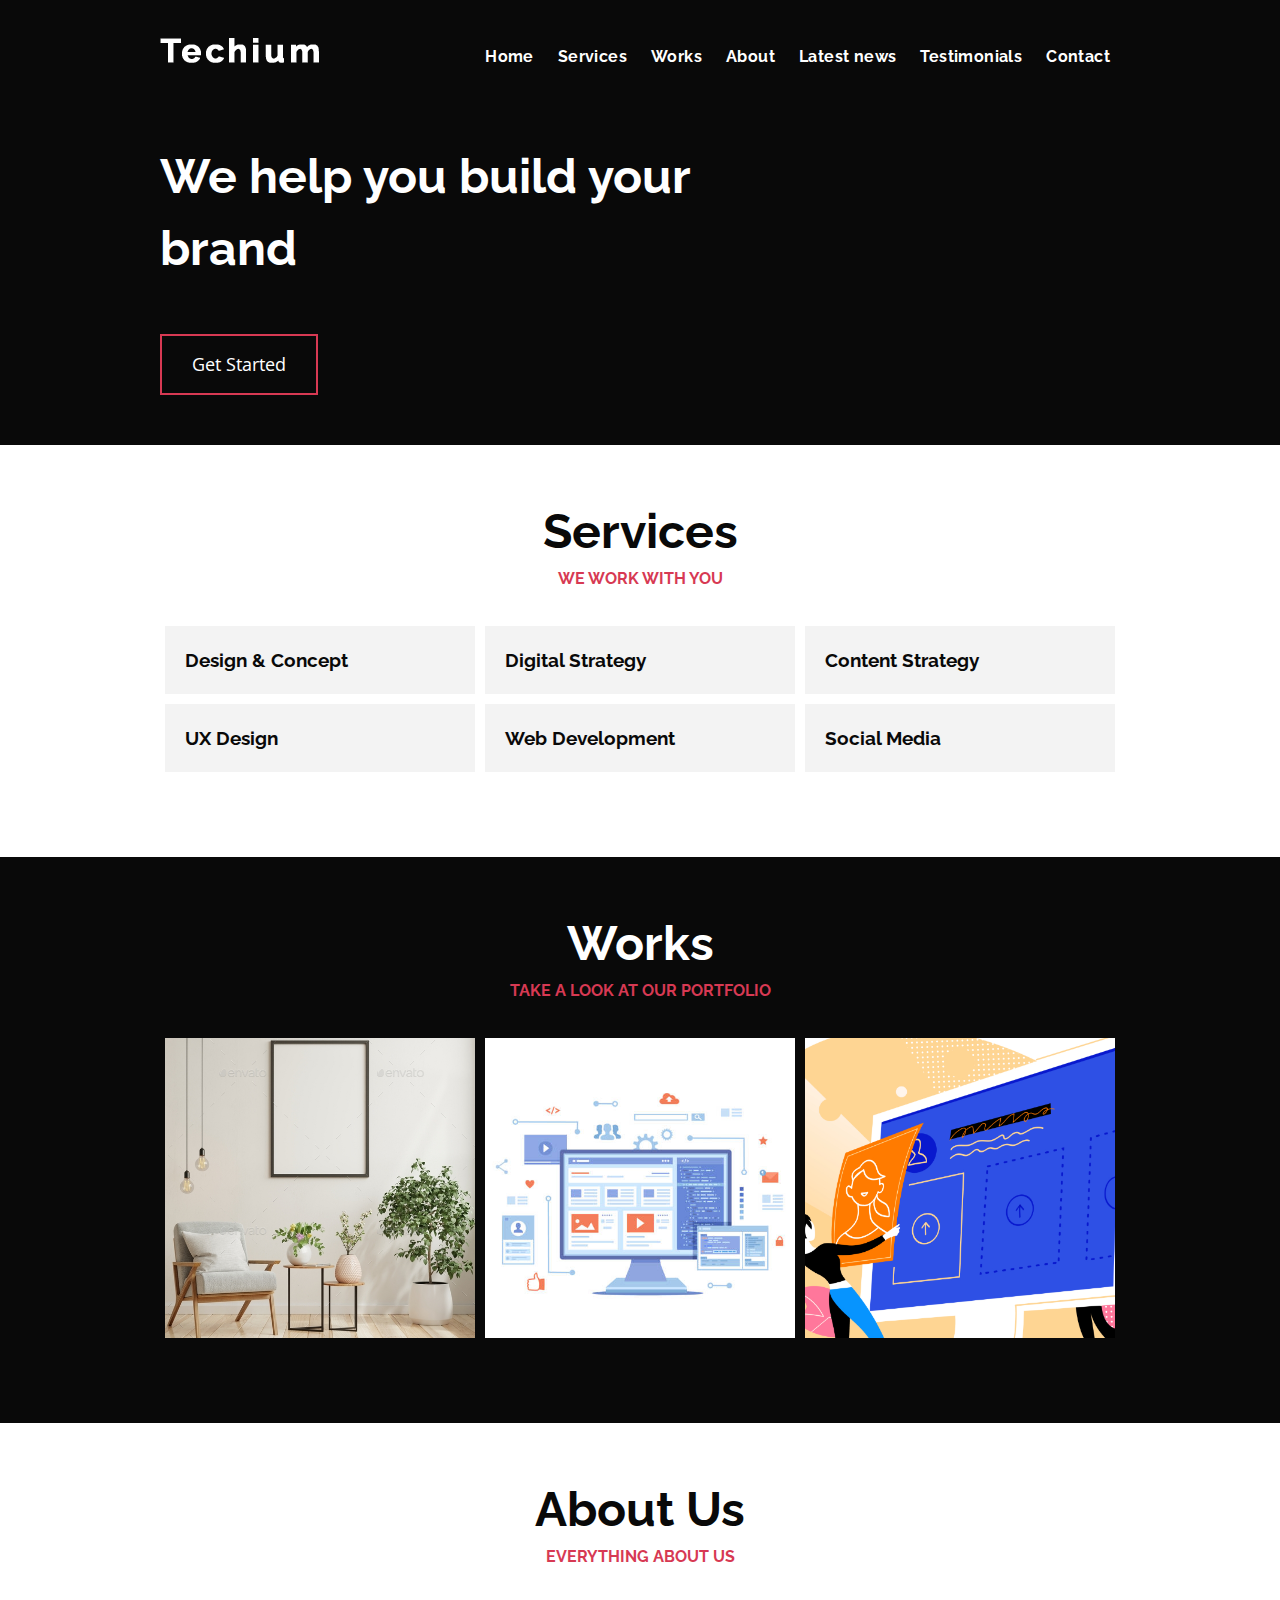
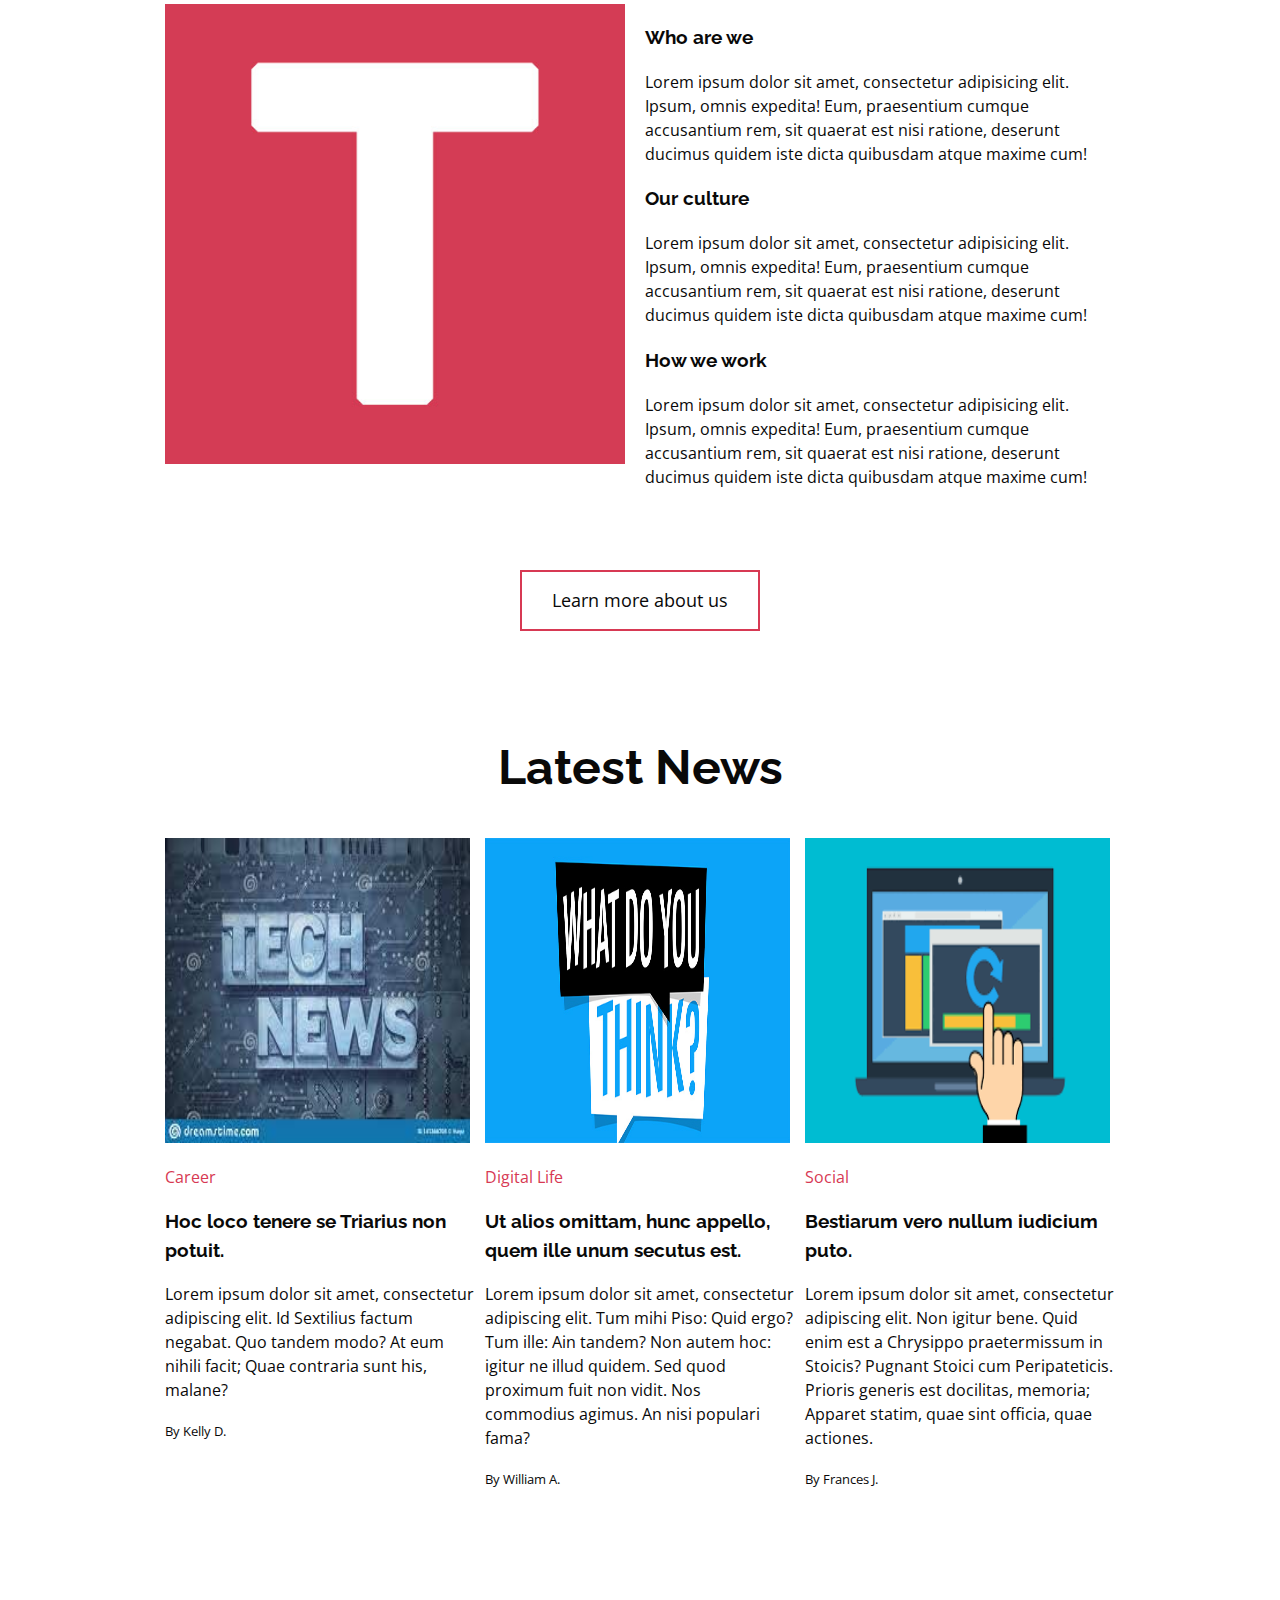
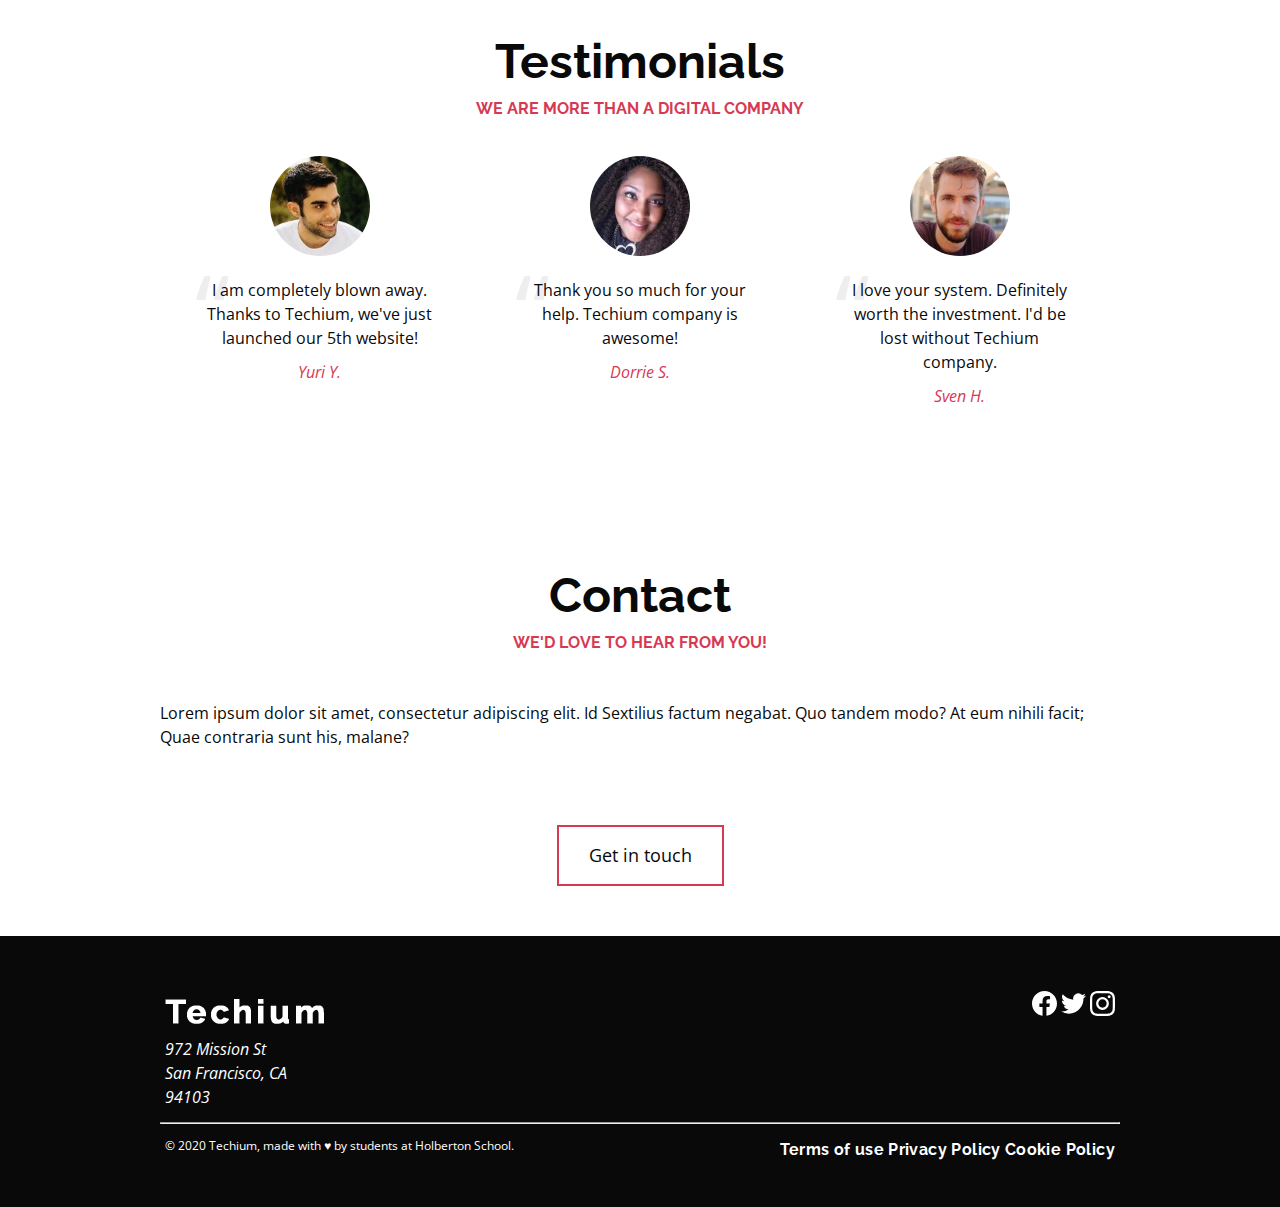
<file: 0x02-CSS_advanced/index.html>
<!DOCTYPE html>
<html lang="en" dir="ltr">
  <head>
    <meta charset="utf-8">
    <meta name="viewport" content="width=device-width, initial-scale=1, viewport-fit=cover">
    <title>Homepage - Techium</title>
    <meta name="description" content="Description of the page less than 150 characters">
    <link rel="icon" type="image/png" href="images/favicon.jpg">
    <link href="https://fonts.googleapis.com/css?family=Open+Sans:400,700|Raleway:700&display=swap" rel="stylesheet">
    <link rel='stylesheet' href='styles/1-style.css'>
    <link rel='stylesheet' href='styles/2-style.css'>
    <link rel='stylesheet' href='styles/3-style.css'>
    <link rel='stylesheet' href='styles/4-style.css'>
    <link rel='stylesheet' href='styles/5-style.css'>
    <link rel='stylesheet' href='styles/6-style.css'>
    <link rel='stylesheet' href='styles/7-style.css'>
    <link rel='stylesheet' href='styles/8-style.css'>
    <link rel='stylesheet' href='styles/9-style.css'>
    <link rel='stylesheet' href='styles/10-style.css'>
    <link rel='stylesheet' href='styles/32-style.css'>
  </head>
  <body>
    <!-- Header -->
    <header class="header" data-section-theme="dark">
      <div class="container">
        <div class="header-logo">
          <a href="#">
            <img src="images/logo-white.png" alt="Techium logo" width="160" height="40">
          </a>
        </div>
        <nav class="navbar-menu">
          <ul class="nav">
            <li class="nav-item">
              <a href="#" class="nav-link">Home</a>
            </li>
            <li class="nav-item">
              <a href="#services" class="nav-link">Services</a>
            </li>
            <li class="nav-item">
              <a href="#works" class="nav-link">Works</a>
            </li>
            <li class="nav-item">
              <a href="#about" class="nav-link">About</a>
            </li>
            <li class="nav-item">
              <a href="#latest_news" class="nav-link">Latest news</a>
            </li>
            <li class="nav-item">
              <a href="#testimonials" class="nav-link">Testimonials</a>
            </li>
            <li class="nav-item">
              <a href="#contact" class="nav-link">Contact</a>
            </li>
          </ul>
        </nav>
      </div>
    </header>
    <!-- Main -->
    <main>
      <h1 class="visually-hidden">Homepage</h1>
      <!-- Hero section -->
      <section class="section-hero" data-section-theme="dark">
        <div class="container">
          <div class="section-body">
            <section class="section-inner">
              <h2 class="section-title">We help you build your brand</h2>
              <a href="#" class="button">Get Started</a>
            </section>
          </div>
        </div>
      </section>
      <!-- Services section -->
      <section id="services" class="section">
        <div class="container">
          <header class="section-header">
            <h2 class="section-title">Services</h2>
            <p class="section-tagline">We work with you</p>
          </header>
          <div class="section-body">
            <ul class="row">
              <li class="col-1-3">
                <div class="card-services">
                  <h3 class="card-title"><a href="#">Design & Concept</a></h3>
                </div>
              </li>
              <li class="col-1-3">
                <div class="card-services">
                  <h3 class="card-title"><a href="#">Digital Strategy</a></h3>
                </div>
              </li>
              <li class="col-1-3">
                <div class="card-services">
                  <h3 class="card-title"><a href="#">Content Strategy</a></h3>
                </div>
              </li>
            </ul>
            <ul class="row">
              <li class="col-1-3">
                <div class="card-services">
                  <h3 class="card-title"><a href="#">UX Design</a></h3>
                </div>
              </li>
              <li class="col-1-3">
                <div class="card-services">
                  <h3 class="card-title"><a href="#">Web Development</a></h3>
                </div>
              </li>
              <li class="col-1-3">
                <div class="card-services">
                  <h3 class="card-title"><a href="#">Social Media</a></h3>
                </div>
              </li>
            </ul>
          </div>
        </div>
      </section>
      <!-- Works section -->
      <section id="works" class="section" data-section-theme="dark">
        <div class="container">
          <header class="section-header">
            <h2 class="section-title">Works</h2>
            <p class="section-tagline">Take a look at our portfolio</p>
          </header>
          <div class="section-body">
            <ul class="row">
              <li class="col-1-3">
                <article class="card-work">
                  <div class="card-outer">
                    <div class="card-image">
                      <img src="images/pic-work-01.jpg" alt="">
                    </div>
                    <div class="card-inner">
                      <h3 class="card-title"><a href="#">Interior Design</a></h3>
                    </div>
                  </div>
                </article>
              </li>
              <li class="col-1-3">
                <article class="card-work">
                  <div class="card-outer">
                    <div class="card-image">
                      <img src="images/pic-work-02.jpg" alt="">
                    </div>
                    <div class="card-inner">
                      <h3 class="card-title"><a href="#">Web Development</a></h3>
                    </div>
                  </div>
                </article>
              </li>
              <li class="col-1-3">
                <article class="card-work">
                  <div class="card-outer">
                    <div class="card-image">
                      <img src="images/pic-work-03.jpg" alt="">
                    </div>
                    <div class="card-inner">
                      <h3 class="card-title"><a href="#">Personal Development</a></h3>
                    </div>
                  </div>
                </article>
              </li>
            </ul>
          </div>
        </div>
      </section>
      <!-- About Us section -->
      <section id="about" class="section">
        <div class="container">
          <header class="section-header">
            <h2 class="section-title">About Us</h2>
            <p class="section-tagline">Everything about us</p>
          </header>
          <div class="section-body">
            <div class="row">
              <div class="col-1-2">
                <img src="images/pic-about-01.jpg" alt="" width="460" height="460">
              </div>
              <div class="col-1-2">
                <h3>Who are we</h3>
                <p>Lorem ipsum dolor sit amet, consectetur adipisicing elit. Ipsum, omnis expedita! Eum, praesentium cumque accusantium rem, sit quaerat est nisi ratione, deserunt ducimus quidem iste dicta quibusdam atque maxime cum!</p>
                <h3>Our culture</h3>
                <p>Lorem ipsum dolor sit amet, consectetur adipisicing elit. Ipsum, omnis expedita! Eum, praesentium cumque accusantium rem, sit quaerat est nisi ratione, deserunt ducimus quidem iste dicta quibusdam atque maxime cum!</p>
                <h3>How we work</h3>
                <p>Lorem ipsum dolor sit amet, consectetur adipisicing elit. Ipsum, omnis expedita! Eum, praesentium cumque accusantium rem, sit quaerat est nisi ratione, deserunt ducimus quidem iste dicta quibusdam atque maxime cum!</p>
              </div>
            </div>
          </div>
          <div class="section-footer">
            <a href="#" class="button">Learn more about us</a>
          </div>
        </div>
      </section>
      <!-- Latest news section -->
      <section id="latest_news" class="section">
        <div class="container">
          <header class="section-header">
            <h2 class="section-title">Latest News</h2>
          </header>
          <div class="section-body">
            <ul class="row">
              <li class="col-1-3">
                <article class="card-blog">
                  <div>
                    <img src="images/pic-article-01.jpg" alt="" width="305" height="305">
                  </div>
                  <p class="card-category">Career</p>
                  <h3><a href="#">Hoc loco tenere se Triarius non potuit.</a></h3>
                  <p>Lorem ipsum dolor sit amet, consectetur adipiscing elit. Id Sextilius factum negabat. Quo tandem modo? At eum nihili facit; Quae contraria sunt his, malane?</p>
                  <small>By Kelly D.</small>
                </article>
              </li>
              <li class="col-1-3">
                <article class="card-blog">
                  <div>
                    <img src="images/pic-article-02.jpg" alt="" width="305" height="305">
                  </div>
                  <p class="card-category">Digital Life</p>
                  <h3><a href="#">Ut alios omittam, hunc appello, quem ille unum secutus est.</a></h3>
                  <p>Lorem ipsum dolor sit amet, consectetur adipiscing elit. Tum mihi Piso: Quid ergo? Tum ille: Ain tandem? Non autem hoc: igitur ne illud quidem. Sed quod proximum fuit non vidit. Nos commodius agimus. An nisi populari fama?</p>
                  <small>By William A.</small>
                </article>
              </li>
              <li class="col-1-3">
                <article class="card-blog">
                  <div>
                    <img src="images/pic-article-03.jpg" alt="" width="305" height="305">
                  </div>
                  <p class="card-category">Social</p>
                  <h3><a href="#">Bestiarum vero nullum iudicium puto.</a></h3>
                  <p>Lorem ipsum dolor sit amet, consectetur adipiscing elit. Non igitur bene. Quid enim est a Chrysippo praetermissum in Stoicis? Pugnant Stoici cum Peripateticis. Prioris generis est docilitas, memoria; Apparet statim, quae sint officia, quae actiones.</p>
                  <small>By Frances J.</small>
                </article>
              </li>
            </ul>
          </div>
        </div>
      </section>
      <!-- Testimonials section -->
      <section id="testimonials" class="section">
        <div class="container">
          <header class="section-header">
            <h2 class="section-title">Testimonials</h2>
            <p class="section-tagline">We are more than a digital company</p>
          </header>
          <div class="section-body">
            <ul class="row">
              <li class="col-1-3">
                <article class="card-testimonial">
                  <img src="images/pic-person-01.jpg" alt="Yuri Y. avatar" width="100" height="100" class="card-avatar">
                  <blockquote class="card-quote">
                    <p>I am completely blown away. Thanks to Techium, we've just launched our 5th website!
                      <cite>Yuri Y.</cite>
                    </p>
                  </blockquote>
                </article>
              </li>
              <li class="col-1-3">
                <article class="card-testimonial">
                  <img src="images/pic-person-02.jpg" alt="Dorrie S. avatar" width="100" height="100" class="card-avatar">
                  <blockquote class="card-quote">
                    <p>Thank you so much for your help. Techium company is awesome!
                      <cite>Dorrie S.</cite>
                    </p>
                  </blockquote>
                </article>
              </li>
              <li class="col-1-3">
                <article class="card-testimonial">
                  <img src="images/pic-person-03.jpg" alt="Sven H. avatar" width="100" height="100" class="card-avatar">
                  <blockquote class="card-quote">
                    <p>I love your system. Definitely worth the investment. I'd be lost without Techium company.
                      <cite>Sven H.</cite>
                    </p>
                  </blockquote>
                </article>
              </li>
            </ul>
          </div>
        </div>
      </section>
      <!-- Contact section -->
      <section id="contact" class="section">
        <div class="container">
          <header class="section-header">
            <h2 class="section-title">Contact</h2>
            <p class="section-tagline">We'd love to hear from you!</p>
          </header>
          <div class="section-body">
            <p>Lorem ipsum dolor sit amet, consectetur adipiscing elit. Id Sextilius factum negabat. Quo tandem modo? At eum nihili facit; Quae contraria sunt his, malane?</p>
          </div>
          <div class="section-footer">
            <a href="#" class="button">Get in touch</a>
          </div>
        </div>
      </section>
            </main>
    <!-- Footer -->
    <footer class="footer" data-section-theme="dark">
      <div  class="container">
        <div class="row">
          <div class="col-1-2">
            <img src="images/logo-white.png" alt="Techium logo" width="160" height="40">
            <address class="footer-address">
              972 Mission St<br>
              San Francisco, CA<br>
              94103
            </address>
          </div>
          <div class="col-1-2">
            <ul class="social nav">
              <li class="social-item nav-item">
                <a href="https://www.facebook.com/HolbertonSchool/" class="social-link">
                  <svg viewbox="0 0 24 24" xmlns="http://www.w3.org/2000/svg" width="25" height="25">
                    <title>
                      Facebook icon
                    </title>
                    <path d="M23.998 12c0-6.628-5.372-12-11.999-12C5.372 0 0 5.372 0 12c0 5.988 4.388 10.952 10.124 11.852v-8.384H7.078v-3.469h3.046V9.356c0-3.008 1.792-4.669 4.532-4.669 1.313 0 2.686.234 2.686.234v2.953H15.83c-1.49 0-1.955.925-1.955 1.874V12h3.328l-.532 3.469h-2.796v8.384c5.736-.9 10.124-5.864 10.124-11.853z"/>
                  </svg>
                </a>
              </li>
              <li class="social-item nav-item">
                <a href="https://twitter.com/holbertonschool" class="social-link">
                  <svg viewbox="0 0 24 24" xmlns="http://www.w3.org/2000/svg" width="25" height="25">
                    <title>
                      Twitter icon
                    </title>
                    <path d="M23.954 4.569a10 10 0 0 1-2.825.775 4.958 4.958 0 0 0 2.163-2.723c-.951.555-2.005.959-3.127 1.184a4.92 4.92 0 0 0-8.384 4.482C7.691 8.094 4.066 6.13 1.64 3.161a4.822 4.822 0 0 0-.666 2.475c0 1.71.87 3.213 2.188 4.096a4.904 4.904 0 0 1-2.228-.616v.061a4.923 4.923 0 0 0 3.946 4.827 4.996 4.996 0 0 1-2.212.085 4.937 4.937 0 0 0 4.604 3.417 9.868 9.868 0 0 1-6.102 2.105c-.39 0-.779-.023-1.17-.067a13.995 13.995 0 0 0 7.557 2.209c9.054 0 13.999-7.496 13.999-13.986 0-.209 0-.42-.015-.63a9.936 9.936 0 0 0 2.46-2.548l-.047-.02z"/>
                  </svg>
                </a>
              </li>
              <li class="social-item nav-item">
                <a href="https://www.instagram.com/holbertonschool/" class="social-link">
                  <svg viewbox="0 0 24 24" xmlns="http://www.w3.org/2000/svg" width="25" height="25">
                    <title>
                      Instagram icon
                    </title>
                    <path d="M12 0C8.74 0 8.333.015 7.053.072 5.775.132 4.905.333 4.14.63c-.789.306-1.459.717-2.126 1.384S.935 3.35.63 4.14C.333 4.905.131 5.775.072 7.053.012 8.333 0 8.74 0 12s.015 3.667.072 4.947c.06 1.277.261 2.148.558 2.913a5.885 5.885 0 0 0 1.384 2.126A5.868 5.868 0 0 0 4.14 23.37c.766.296 1.636.499 2.913.558C8.333 23.988 8.74 24 12 24s3.667-.015 4.947-.072c1.277-.06 2.148-.262 2.913-.558a5.898 5.898 0 0 0 2.126-1.384 5.86 5.86 0 0 0 1.384-2.126c.296-.765.499-1.636.558-2.913.06-1.28.072-1.687.072-4.947s-.015-3.667-.072-4.947c-.06-1.277-.262-2.149-.558-2.913a5.89 5.89 0 0 0-1.384-2.126A5.847 5.847 0 0 0 19.86.63c-.765-.297-1.636-.499-2.913-.558C15.667.012 15.26 0 12 0zm0 2.16c3.203 0 3.585.016 4.85.071 1.17.055 1.805.249 2.227.415.562.217.96.477 1.382.896.419.42.679.819.896 1.381.164.422.36 1.057.413 2.227.057 1.266.07 1.646.07 4.85s-.015 3.585-.074 4.85c-.061 1.17-.256 1.805-.421 2.227a3.81 3.81 0 0 1-.899 1.382 3.744 3.744 0 0 1-1.38.896c-.42.164-1.065.36-2.235.413-1.274.057-1.649.07-4.859.07-3.211 0-3.586-.015-4.859-.074-1.171-.061-1.816-.256-2.236-.421a3.716 3.716 0 0 1-1.379-.899 3.644 3.644 0 0 1-.9-1.38c-.165-.42-.359-1.065-.42-2.235-.045-1.26-.061-1.649-.061-4.844 0-3.196.016-3.586.061-4.861.061-1.17.255-1.814.42-2.234.21-.57.479-.96.9-1.381.419-.419.81-.689 1.379-.898.42-.166 1.051-.361 2.221-.421 1.275-.045 1.65-.06 4.859-.06l.045.03zm0 3.678a6.162 6.162 0 1 0 0 12.324 6.162 6.162 0 1 0 0-12.324zM12 16c-2.21 0-4-1.79-4-4s1.79-4 4-4 4 1.79 4 4-1.79 4-4 4zm7.846-10.405a1.441 1.441 0 0 1-2.88 0 1.44 1.44 0 0 1 2.88 0z"/>
                  </svg>
                </a>
              </li>
            </ul>
          </div>
        </div>
        <hr>
        <div class="row">
          <div class="col-1-2">
            <p class="footer-copyright">© 2020 Techium, made with ♥ by students at Holberton School.</p>
          </div>
          <div class="col-1-2">
            <ul class="footer-nav nav">
              <li class="footer-nav-item nav-item">
                <a href="#" class="footer-nav-link">Terms of use</a>
              </li>
              <li class="footer-nav-item nav-item">
                <a href="#" class="footer-nav-link">Privacy Policy</a>
              </li>
              <li class="footer-nav-item nav-item">
                <a href="#" class="footer-nav-link">Cookie Policy</a>
              </li>
            </ul>
          </div>
        </div>
      </div>
    </footer>
  </body>
</html>
</file>
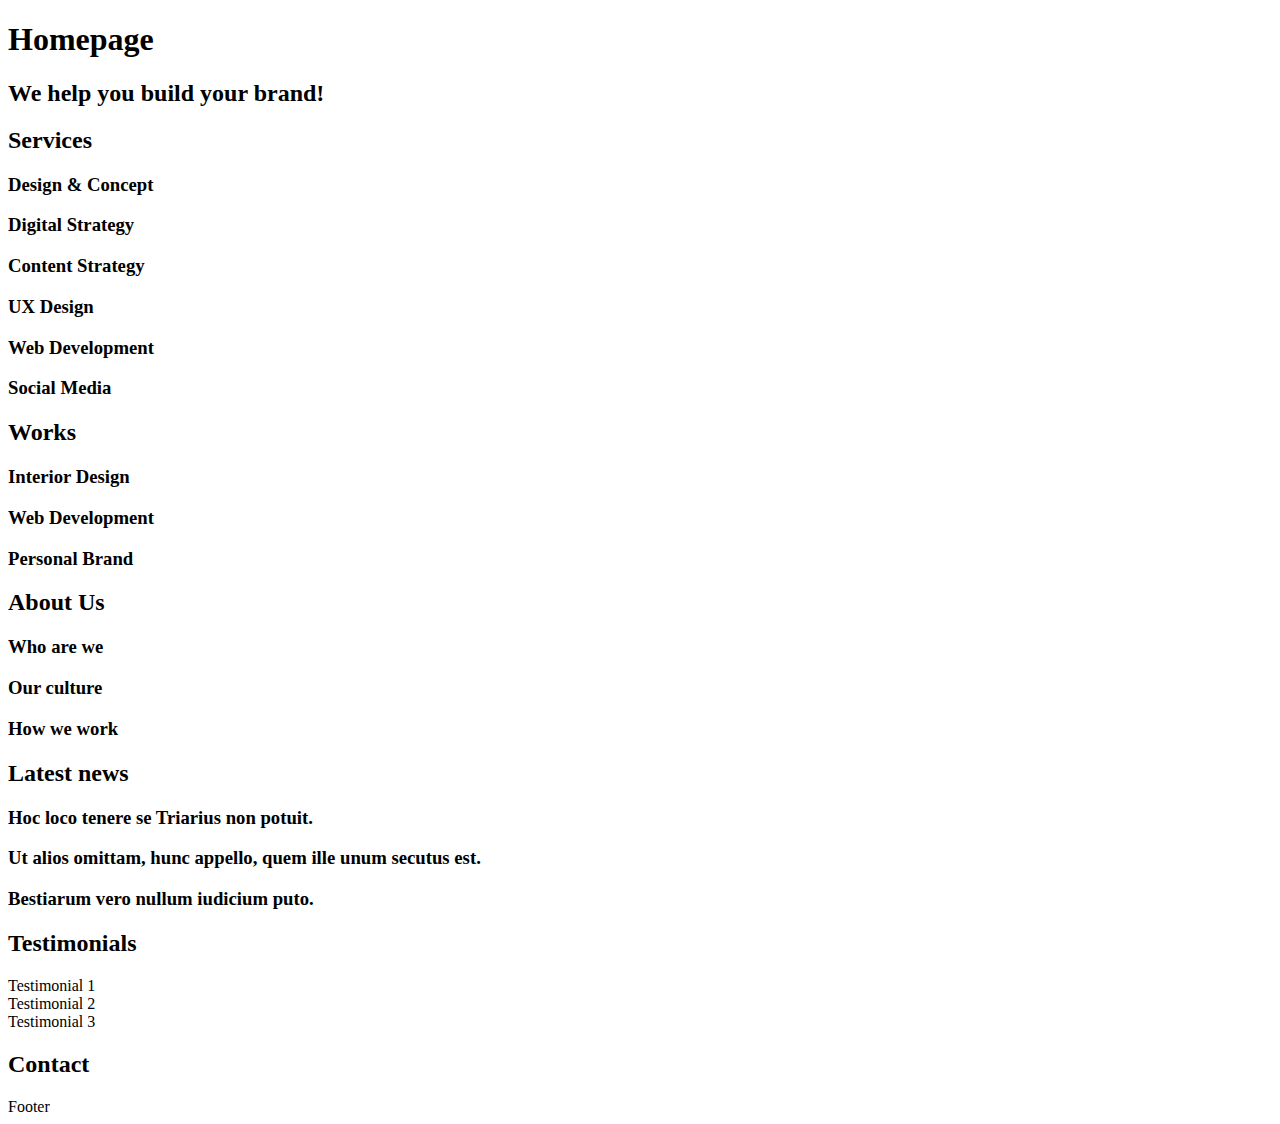
<file: 0x00-html_advanced/10-index.html>
<!DOCTYPE html>
<html lang="en" dir="ltr">
<head>
    <meta charset="UTF-8">
    <!-- <meta http-equiv="X-UA-Compatible" content="IE=edge"> -->
    <meta name="viewport" content="width=device-width, initial-scale=1.0, viewport-fit=cover">
    <title>Homepage - Techium</title>
    <meta name="description" content="Techium is a digital agency">
    <link rel="icon" type="image/png" href="./favicon-16x16.png">
    <link rel="icon" type="image/x-icon" href="./favicon.ico">
</head>
<body>
    <header>
        <nav></nav>
    </header>
    <main>
        <h1>Homepage</h1>
        <section>
            <h2>We help you build your brand!</h2>
        </section>
        <section>
            <h2>Services</h2>
            <h3>Design & Concept</h3>
            <h3>Digital Strategy</h3>
            <h3>Content Strategy</h3>
            <h3>UX Design</h3>
            <h3>Web Development</h3>
            <h3>Social Media</h3>
        </section>
        <section>
            <h2>Works</h2>
            <article>
                <h3>Interior Design</h3>
            </article>
            <article>
                <h3>Web Development</h3>
            </article>
            <article>
                <h3>Personal Brand</h3>
            </article>
        </section>
        <section>
            <h2>About Us</h2>
            <h3>Who are we</h3>
            <h3>Our culture</h3>
            <h3>How we work</h3>
        </section>
        <section>
            <h2>Latest news</h2>
            <article>
                <h3>Hoc loco tenere se Triarius non potuit.</h3>
            </article>
            <article>
                <h3>Ut alios omittam, hunc appello, quem ille unum secutus est.</h3>
            </article>
            <article>
                <h3>Bestiarum vero nullum iudicium puto.</h3>
            </article>
        </section>
        <section>
            <h2>Testimonials</h2>
            <article>Testimonial 1</article>
            <article>Testimonial 2</article>
            <article>Testimonial 3</article>
        </section>
        <section>
            <h2>Contact</h2>
        </section>
    </main>
    <footer>Footer</footer>
</body>
</html>
</file>
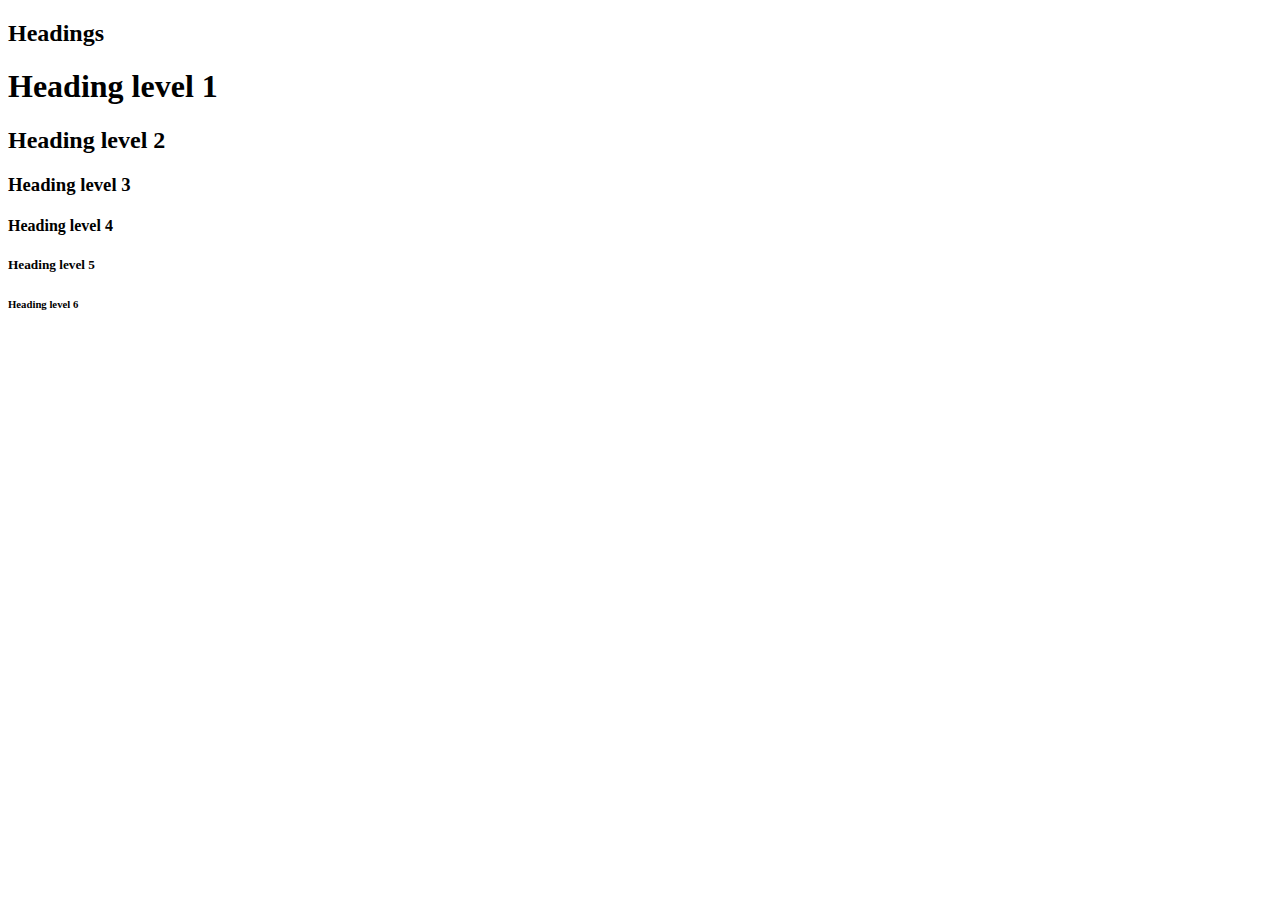
<file: 0x00-html_advanced/11-styleguide.html>
<!DOCTYPE html>
<html lang="en" dir="ltr">
<head>
    <meta charset="UTF-8">
    <!-- <meta http-equiv="X-UA-Compatible" content="IE=edge"> -->
    <meta name="viewport" content="width=device-width, initial-scale=1.0, viewport-fit=cover">
    <title>Styleguide - Techium</title>
    <meta name="description" content="Techium is a digital agency">
    <link rel="icon" type="image/png" href="./favicon-16x16.png">
    <link rel="icon" type="image/x-icon" href="./favicon.ico">
</head>
<body>
    <header></header>
    <main>
        <section>
            <header><h2>Headings</h2></header>
            <h1>Heading level 1</h1>
            <h2>Heading level 2</h2>
            <h3>Heading level 3</h3>
            <h4>Heading level 4</h4>
            <h5>Heading level 5</h5>
            <h6>Heading level 6</h6>
        </section>
    </main>
    <footer></footer>
</body>
</html>
</file>
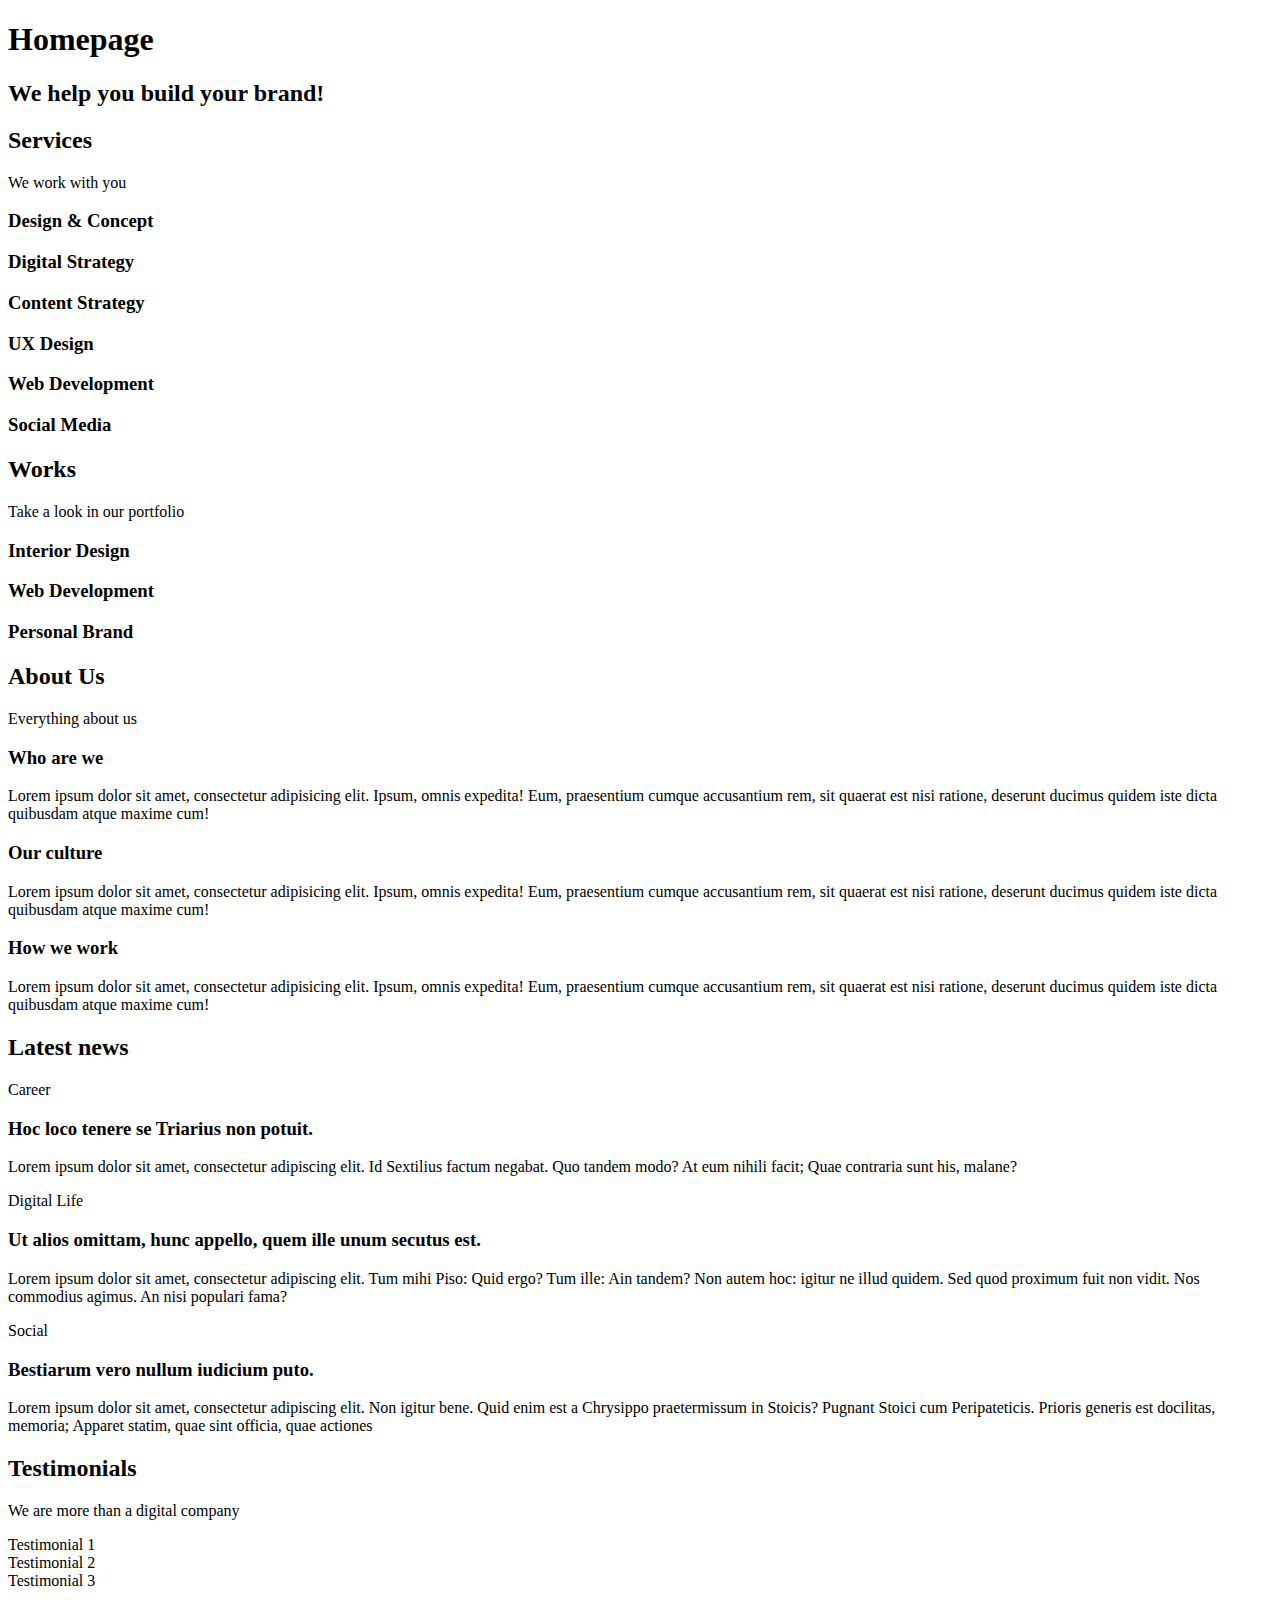
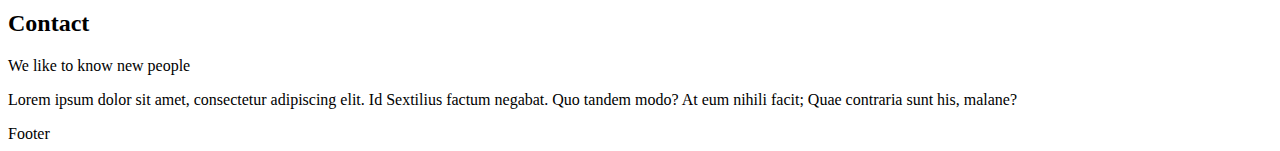
<file: 0x00-html_advanced/12-index.html>
<!DOCTYPE html>
<html lang="en" dir="ltr">
<head>
    <meta charset="UTF-8">
    <!-- <meta http-equiv="X-UA-Compatible" content="IE=edge"> -->
    <meta name="viewport" content="width=device-width, initial-scale=1.0, viewport-fit=cover">
    <title>Homepage - Techium</title>
    <meta name="description" content="Techium is a digital agency">
    <link rel="icon" type="image/png" href="./favicon-16x16.png">
    <link rel="icon" type="image/x-icon" href="./favicon.ico">
</head>
<body>
    <header>
        <nav></nav>
    </header>
    <main>
        <h1>Homepage</h1>
        <section>
            <h2>We help you build your brand!</h2>
        </section>
        <section>
            <h2>Services</h2>
            <p>We work with you</p>
            <h3>Design & Concept</h3>
            <h3>Digital Strategy</h3>
            <h3>Content Strategy</h3>
            <h3>UX Design</h3>
            <h3>Web Development</h3>
            <h3>Social Media</h3>
        </section>
        <section>
            <h2>Works</h2>
            <p>Take a look in our portfolio</p>
            <article>
                <h3>Interior Design</h3>
            </article>
            <article>
                <h3>Web Development</h3>
            </article>
            <article>
                <h3>Personal Brand</h3>
            </article>
        </section>
        <section>
            <h2>About Us</h2>
            <p>Everything about us</p>
            <h3>Who are we</h3>
            <p>
                Lorem ipsum dolor sit amet, consectetur adipisicing elit. Ipsum, omnis expedita! 
                Eum, praesentium cumque accusantium rem, sit quaerat est nisi ratione, deserunt ducimus 
                quidem iste dicta quibusdam atque maxime cum!
            </p>
            <h3>Our culture</h3>
            <p>
                Lorem ipsum dolor sit amet, consectetur adipisicing elit. Ipsum, omnis expedita! 
                Eum, praesentium cumque accusantium rem, sit quaerat est nisi ratione, deserunt ducimus 
                quidem iste dicta quibusdam atque maxime cum!
            </p>
            <h3>How we work</h3>
            <p>
                Lorem ipsum dolor sit amet, consectetur adipisicing elit. Ipsum, omnis expedita! 
                Eum, praesentium cumque accusantium rem, sit quaerat est nisi ratione, deserunt ducimus 
                quidem iste dicta quibusdam atque maxime cum!
            </p>
        </section>
        <section>
            <h2>Latest news</h2>
            <article>
                <p>Career</p>
                <h3>Hoc loco tenere se Triarius non potuit.</h3>
                <p>
                    Lorem ipsum dolor sit amet, consectetur adipiscing elit. Id Sextilius factum negabat. 
                    Quo tandem modo? At eum nihili facit; Quae contraria sunt his, malane?
                </p>
            </article>
            <article>
                <p>Digital Life</p>
                <h3>Ut alios omittam, hunc appello, quem ille unum secutus est.</h3>
                <p>
                    Lorem ipsum dolor sit amet, consectetur adipiscing elit. Tum mihi Piso: Quid ergo? 
                    Tum ille: Ain tandem? Non autem hoc: igitur ne illud quidem. Sed quod proximum fuit non vidit. 
                    Nos commodius agimus. An nisi populari fama?
                </p>
            </article>
            <article>
                <p>Social</p>
                <h3>Bestiarum vero nullum iudicium puto.</h3>
                <p>
                    Lorem ipsum dolor sit amet, consectetur adipiscing elit. Non igitur bene. 
                    Quid enim est a Chrysippo praetermissum in Stoicis? Pugnant Stoici cum Peripateticis. 
                    Prioris generis est docilitas, memoria; Apparet statim, quae sint officia, quae actiones
                </p>
            </article>
        </section>
        <section>
            <h2>Testimonials</h2>
            <p>We are more than a digital company</p>
            <article>Testimonial 1</article>
            <article>Testimonial 2</article>
            <article>Testimonial 3</article>
        </section>
        <section>
            <h2>Contact</h2>
            <p>We like to know new people</p>
            <p>
                Lorem ipsum dolor sit amet, consectetur adipiscing elit. Id Sextilius factum negabat. 
                Quo tandem modo? At eum nihili facit; Quae contraria sunt his, malane?
            </p>
        </section>
    </main>
    <footer>Footer</footer>
</body>
</html>
</file>
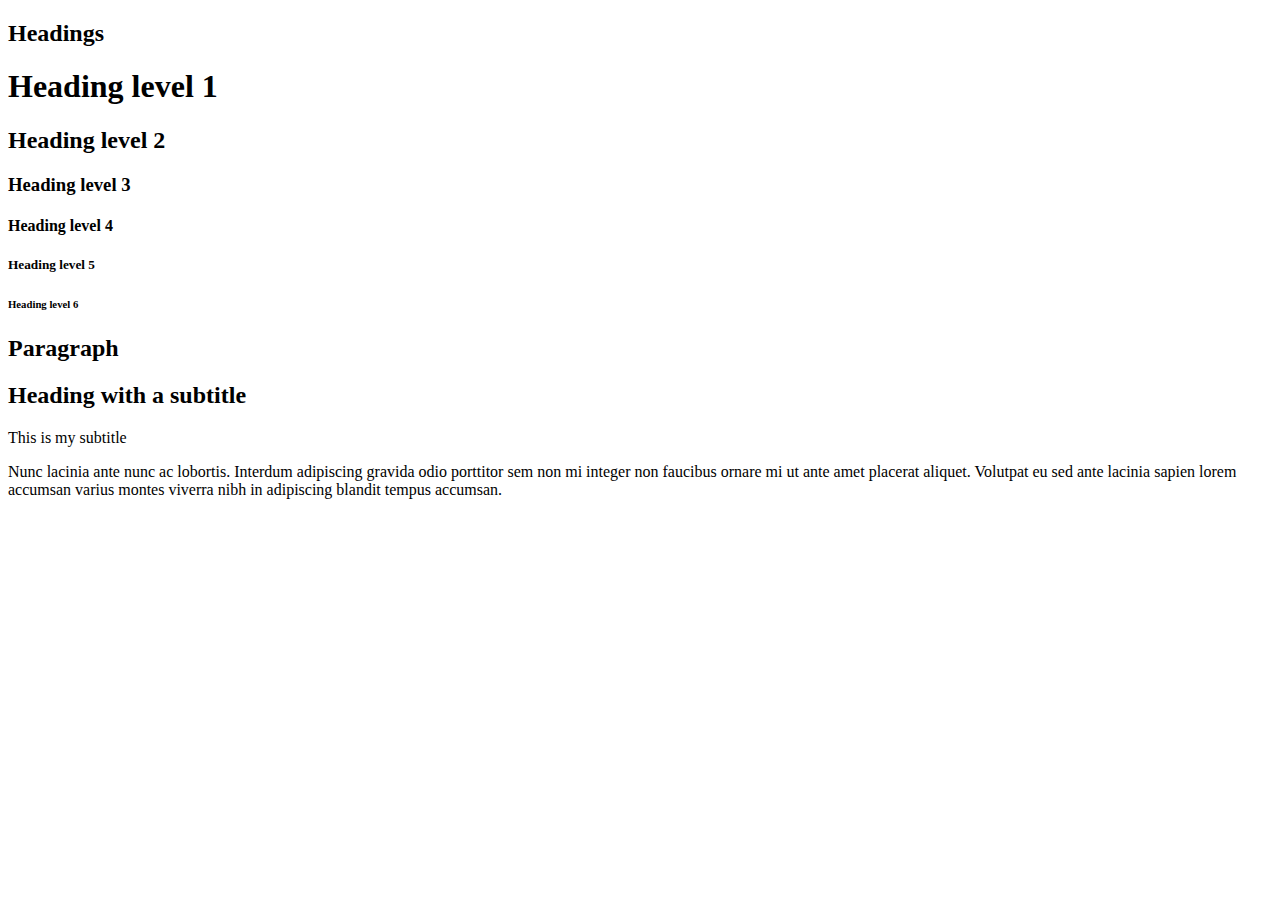
<file: 0x00-html_advanced/13-styleguide.html>
<!DOCTYPE html>
<html lang="en" dir="ltr">
<head>
    <meta charset="UTF-8">
    <!-- <meta http-equiv="X-UA-Compatible" content="IE=edge"> -->
    <meta name="viewport" content="width=device-width, initial-scale=1.0, viewport-fit=cover">
    <title>Styleguide - Techium</title>
    <meta name="description" content="Techium is a digital agency">
    <link rel="icon" type="image/png" href="./favicon-16x16.png">
    <link rel="icon" type="image/x-icon" href="./favicon.ico">
</head>
<body>
    <header></header>
    <main>
        <section>
            <header><h2>Headings</h2></header>
            <h1>Heading level 1</h1>
            <h2>Heading level 2</h2>
            <h3>Heading level 3</h3>
            <h4>Heading level 4</h4>
            <h5>Heading level 5</h5>
            <h6>Heading level 6</h6>
        </section>
        <section>
            <header>
                <h2>Paragraph</h2>
            </header>
            <h2>Heading with a subtitle</h2>
            <p>This is my subtitle</p>
            <p>
                Nunc lacinia ante nunc ac lobortis. Interdum adipiscing gravida odio porttitor sem non mi integer 
                non faucibus ornare mi ut ante amet placerat aliquet. Volutpat eu sed ante lacinia sapien 
                lorem accumsan varius montes viverra nibh in adipiscing blandit tempus accumsan.
            </p>
        </section>
    </main>
    <footer></footer>
</body>
</html>
</file>
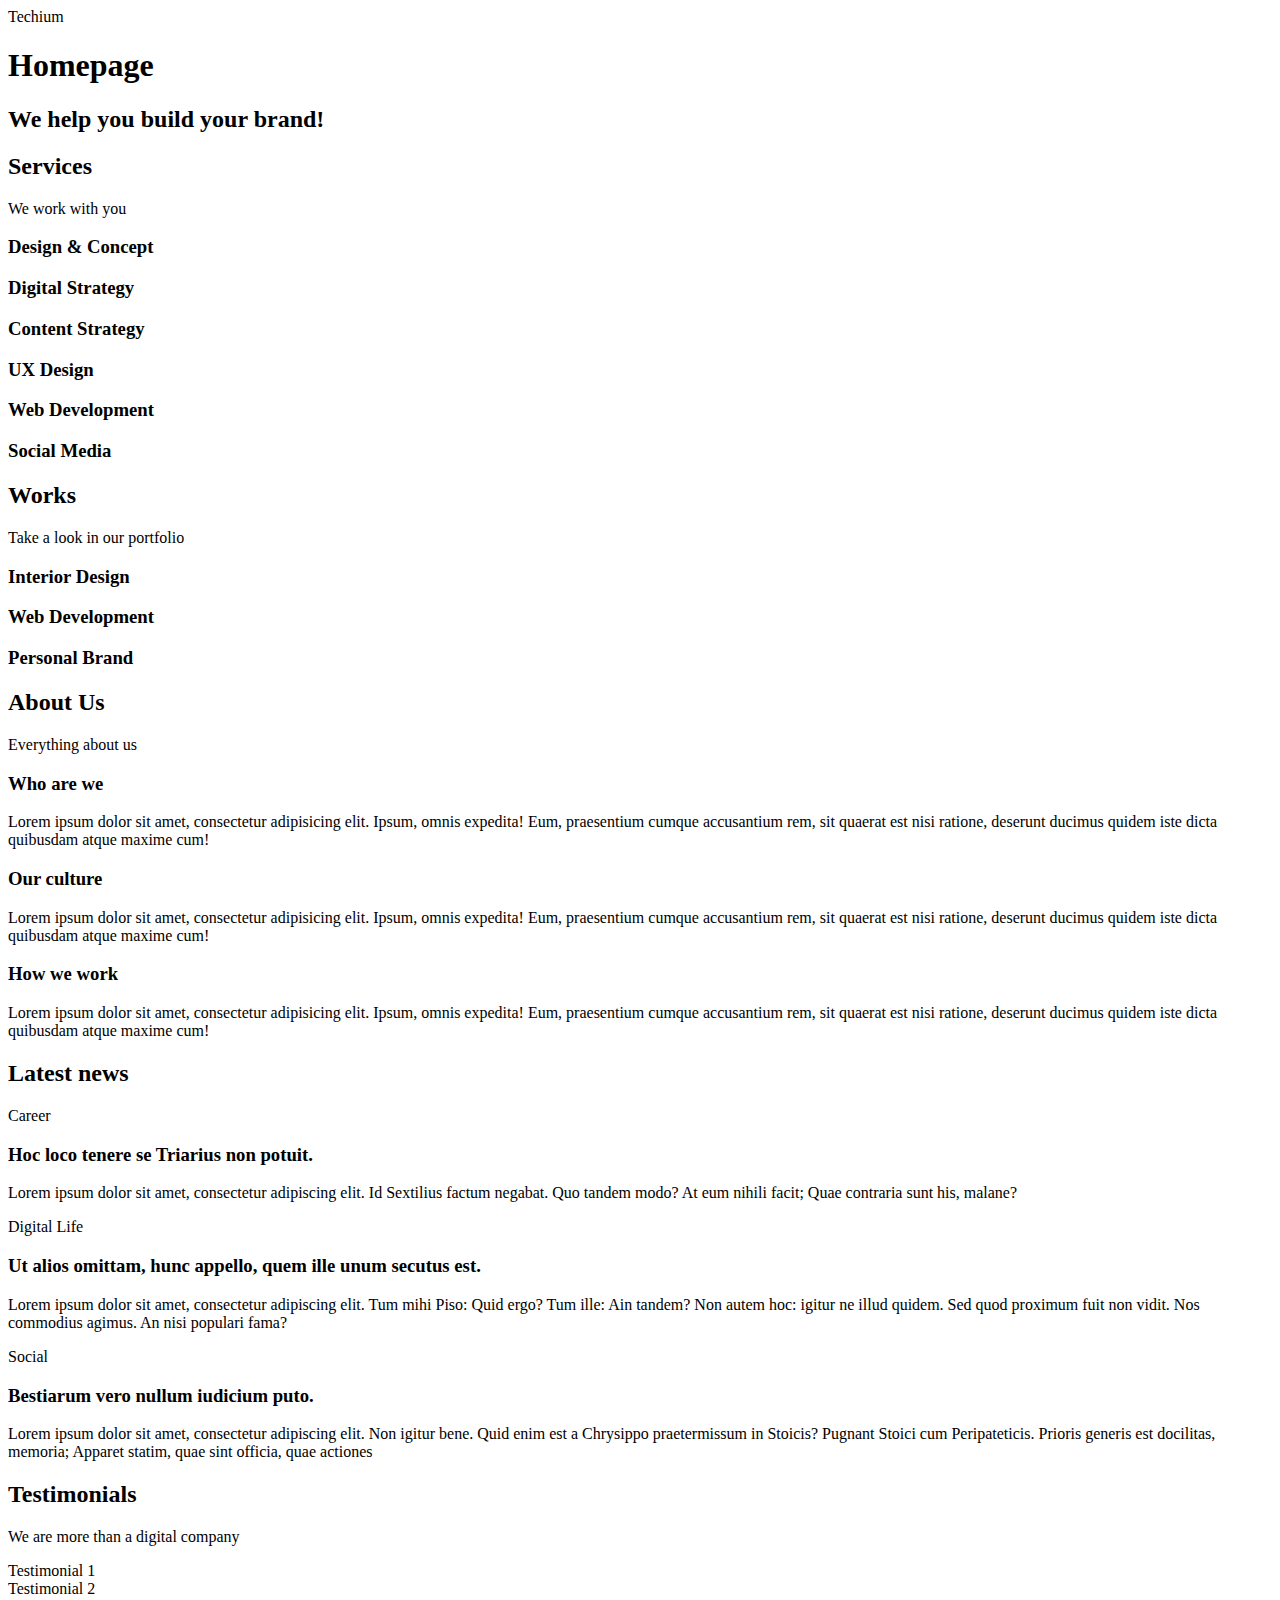
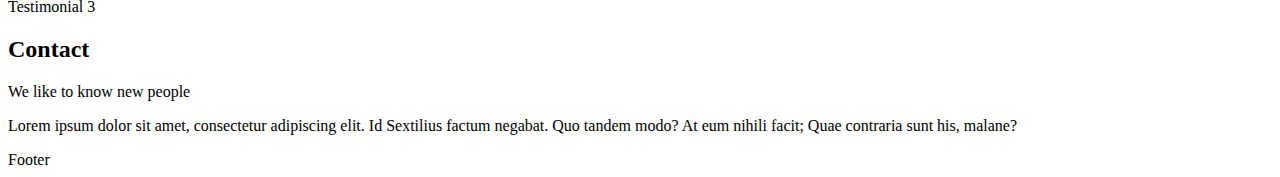
<file: 0x00-html_advanced/14-index.html>
<!DOCTYPE html>
<html lang="en" dir="ltr">
<head>
    <meta charset="UTF-8">
    <!-- <meta http-equiv="X-UA-Compatible" content="IE=edge"> -->
    <meta name="viewport" content="width=device-width, initial-scale=1.0, viewport-fit=cover">
    <title>Homepage - Techium</title>
    <meta name="description" content="Techium is a digital agency">
    <link rel="icon" type="image/png" href="./favicon-16x16.png">
    <link rel="icon" type="image/x-icon" href="./favicon.ico">
</head>
<body>
    <header>
        <span>Techium</span>
        <nav></nav>
    </header>
    <main>
        <h1>Homepage</h1>
        <section>
            <h2>We help you build your brand!</h2>
        </section>
        <section>
            <h2>Services</h2>
            <p>We work with you</p>
            <h3>Design & Concept</h3>
            <h3>Digital Strategy</h3>
            <h3>Content Strategy</h3>
            <h3>UX Design</h3>
            <h3>Web Development</h3>
            <h3>Social Media</h3>
        </section>
        <section>
            <h2>Works</h2>
            <p>Take a look in our portfolio</p>
            <article>
                <h3>Interior Design</h3>
            </article>
            <article>
                <h3>Web Development</h3>
            </article>
            <article>
                <h3>Personal Brand</h3>
            </article>
        </section>
        <section>
            <h2>About Us</h2>
            <p>Everything about us</p>
            <h3>Who are we</h3>
            <p>
                Lorem ipsum dolor sit amet, consectetur adipisicing elit. Ipsum, omnis expedita! 
                Eum, praesentium cumque accusantium rem, sit quaerat est nisi ratione, deserunt ducimus 
                quidem iste dicta quibusdam atque maxime cum!
            </p>
            <h3>Our culture</h3>
            <p>
                Lorem ipsum dolor sit amet, consectetur adipisicing elit. Ipsum, omnis expedita! 
                Eum, praesentium cumque accusantium rem, sit quaerat est nisi ratione, deserunt ducimus 
                quidem iste dicta quibusdam atque maxime cum!
            </p>
            <h3>How we work</h3>
            <p>
                Lorem ipsum dolor sit amet, consectetur adipisicing elit. Ipsum, omnis expedita! 
                Eum, praesentium cumque accusantium rem, sit quaerat est nisi ratione, deserunt ducimus 
                quidem iste dicta quibusdam atque maxime cum!
            </p>
        </section>
        <section>
            <h2>Latest news</h2>
            <article>
                <p>Career</p>
                <h3>Hoc loco tenere se Triarius non potuit.</h3>
                <p>
                    Lorem ipsum dolor sit amet, consectetur adipiscing elit. Id Sextilius factum negabat. 
                    Quo tandem modo? At eum nihili facit; Quae contraria sunt his, malane?
                </p>
            </article>
            <article>
                <p>Digital Life</p>
                <h3>Ut alios omittam, hunc appello, quem ille unum secutus est.</h3>
                <p>
                    Lorem ipsum dolor sit amet, consectetur adipiscing elit. Tum mihi Piso: Quid ergo? 
                    Tum ille: Ain tandem? Non autem hoc: igitur ne illud quidem. Sed quod proximum fuit non vidit. 
                    Nos commodius agimus. An nisi populari fama?
                </p>
            </article>
            <article>
                <p>Social</p>
                <h3>Bestiarum vero nullum iudicium puto.</h3>
                <p>
                    Lorem ipsum dolor sit amet, consectetur adipiscing elit. Non igitur bene. 
                    Quid enim est a Chrysippo praetermissum in Stoicis? Pugnant Stoici cum Peripateticis. 
                    Prioris generis est docilitas, memoria; Apparet statim, quae sint officia, quae actiones
                </p>
            </article>
        </section>
        <section>
            <h2>Testimonials</h2>
            <p>We are more than a digital company</p>
            <article>Testimonial 1</article>
            <article>Testimonial 2</article>
            <article>Testimonial 3</article>
        </section>
        <section>
            <h2>Contact</h2>
            <p>We like to know new people</p>
            <p>
                Lorem ipsum dolor sit amet, consectetur adipiscing elit. Id Sextilius factum negabat. 
                Quo tandem modo? At eum nihili facit; Quae contraria sunt his, malane?
            </p>
        </section>
    </main>
    <footer>Footer</footer>
</body>
</html>
</file>
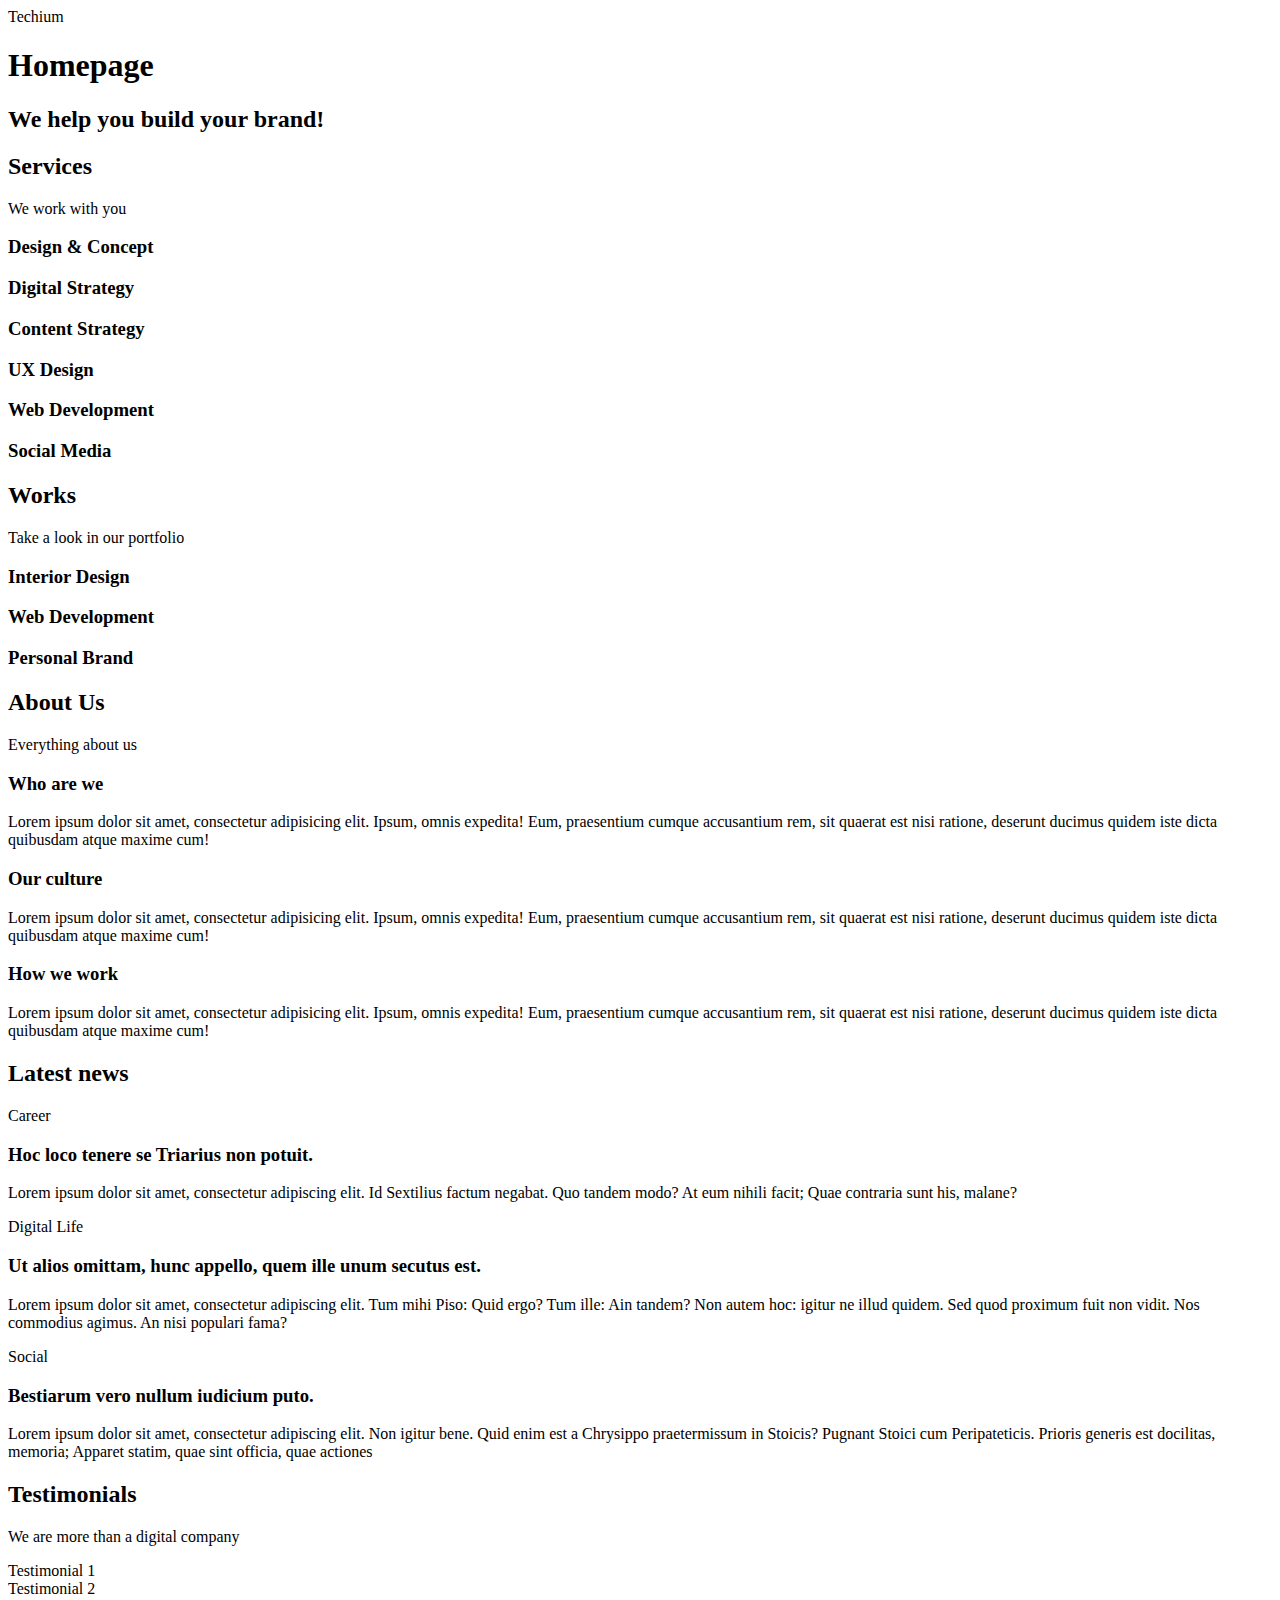
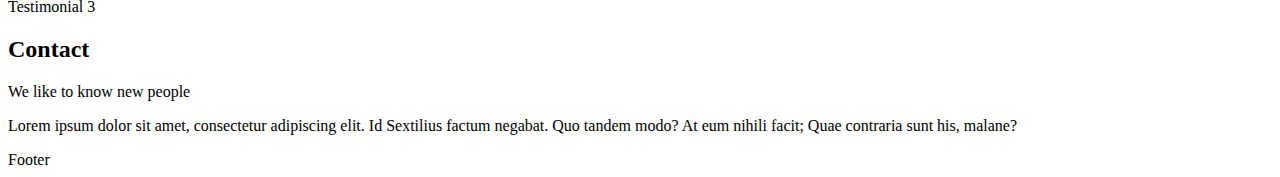
<file: 0x00-html_advanced/15-index.html>
<!DOCTYPE html>
<html lang="en" dir="ltr">
<head>
    <meta charset="UTF-8">
    <!-- <meta http-equiv="X-UA-Compatible" content="IE=edge"> -->
    <meta name="viewport" content="width=device-width, initial-scale=1.0, viewport-fit=cover">
    <title>Homepage - Techium</title>
    <meta name="description" content="Techium is a digital agency">
    <link rel="icon" type="image/png" href="./favicon-16x16.png">
    <link rel="icon" type="image/x-icon" href="./favicon.ico">
</head>
<body>
    <header>
        <div>
            <span>Techium</span>
            <nav></nav>
        </div>
    </header>
    <main>
        <h1>Homepage</h1>
        <section>
            <div>
                <h2>We help you build your brand!</h2>
            </div>
        </section>
        <section>
            <div>
                <h2>Services</h2>
                <p>We work with you</p>
                <h3>Design & Concept</h3>
                <h3>Digital Strategy</h3>
                <h3>Content Strategy</h3>
                <h3>UX Design</h3>
                <h3>Web Development</h3>
                <h3>Social Media</h3>
            </div>
        </section>
        <section>
            <div>
                <h2>Works</h2>
                <p>Take a look in our portfolio</p>
                <article>
                    <h3>Interior Design</h3>
                </article>
                <article>
                    <h3>Web Development</h3>
                </article>
                <article>
                    <h3>Personal Brand</h3>
                </article>
            </div>
        </section>
        <section>
            <div>
                <h2>About Us</h2>
                <p>Everything about us</p>
                <h3>Who are we</h3>
                <p>
                    Lorem ipsum dolor sit amet, consectetur adipisicing elit. Ipsum, omnis expedita! 
                    Eum, praesentium cumque accusantium rem, sit quaerat est nisi ratione, deserunt ducimus 
                    quidem iste dicta quibusdam atque maxime cum!
                </p>
                <h3>Our culture</h3>
                <p>
                    Lorem ipsum dolor sit amet, consectetur adipisicing elit. Ipsum, omnis expedita! 
                    Eum, praesentium cumque accusantium rem, sit quaerat est nisi ratione, deserunt ducimus 
                    quidem iste dicta quibusdam atque maxime cum!
                </p>
                <h3>How we work</h3>
                <p>
                    Lorem ipsum dolor sit amet, consectetur adipisicing elit. Ipsum, omnis expedita! 
                    Eum, praesentium cumque accusantium rem, sit quaerat est nisi ratione, deserunt ducimus 
                    quidem iste dicta quibusdam atque maxime cum!
                </p>
            </div>
        </section>
        <section>
            <div>
                <h2>Latest news</h2>
                <article>
                    <p>Career</p>
                    <h3>Hoc loco tenere se Triarius non potuit.</h3>
                    <p>
                        Lorem ipsum dolor sit amet, consectetur adipiscing elit. Id Sextilius factum negabat. 
                        Quo tandem modo? At eum nihili facit; Quae contraria sunt his, malane?
                    </p>
                </article>
                <article>
                    <p>Digital Life</p>
                    <h3>Ut alios omittam, hunc appello, quem ille unum secutus est.</h3>
                    <p>
                        Lorem ipsum dolor sit amet, consectetur adipiscing elit. Tum mihi Piso: Quid ergo? 
                        Tum ille: Ain tandem? Non autem hoc: igitur ne illud quidem. Sed quod proximum fuit non vidit. 
                        Nos commodius agimus. An nisi populari fama?
                    </p>
                </article>
                <article>
                    <p>Social</p>
                    <h3>Bestiarum vero nullum iudicium puto.</h3>
                    <p>
                        Lorem ipsum dolor sit amet, consectetur adipiscing elit. Non igitur bene. 
                        Quid enim est a Chrysippo praetermissum in Stoicis? Pugnant Stoici cum Peripateticis. 
                        Prioris generis est docilitas, memoria; Apparet statim, quae sint officia, quae actiones
                    </p>
                </article>
            </div>
        </section>
        <section>
            <div>
                <h2>Testimonials</h2>
                <p>We are more than a digital company</p>
                <article>Testimonial 1</article>
                <article>Testimonial 2</article>
                <article>Testimonial 3</article>
            </div>
        </section>
        <section>
            <div>
                <h2>Contact</h2>
                <p>We like to know new people</p>
                <p>
                    Lorem ipsum dolor sit amet, consectetur adipiscing elit. Id Sextilius factum negabat. 
                    Quo tandem modo? At eum nihili facit; Quae contraria sunt his, malane?
                </p>
            </div>
        </section>
    </main>
        <footer>
            <div>Footer</div>
        </footer>
</body>
</html>
</file>
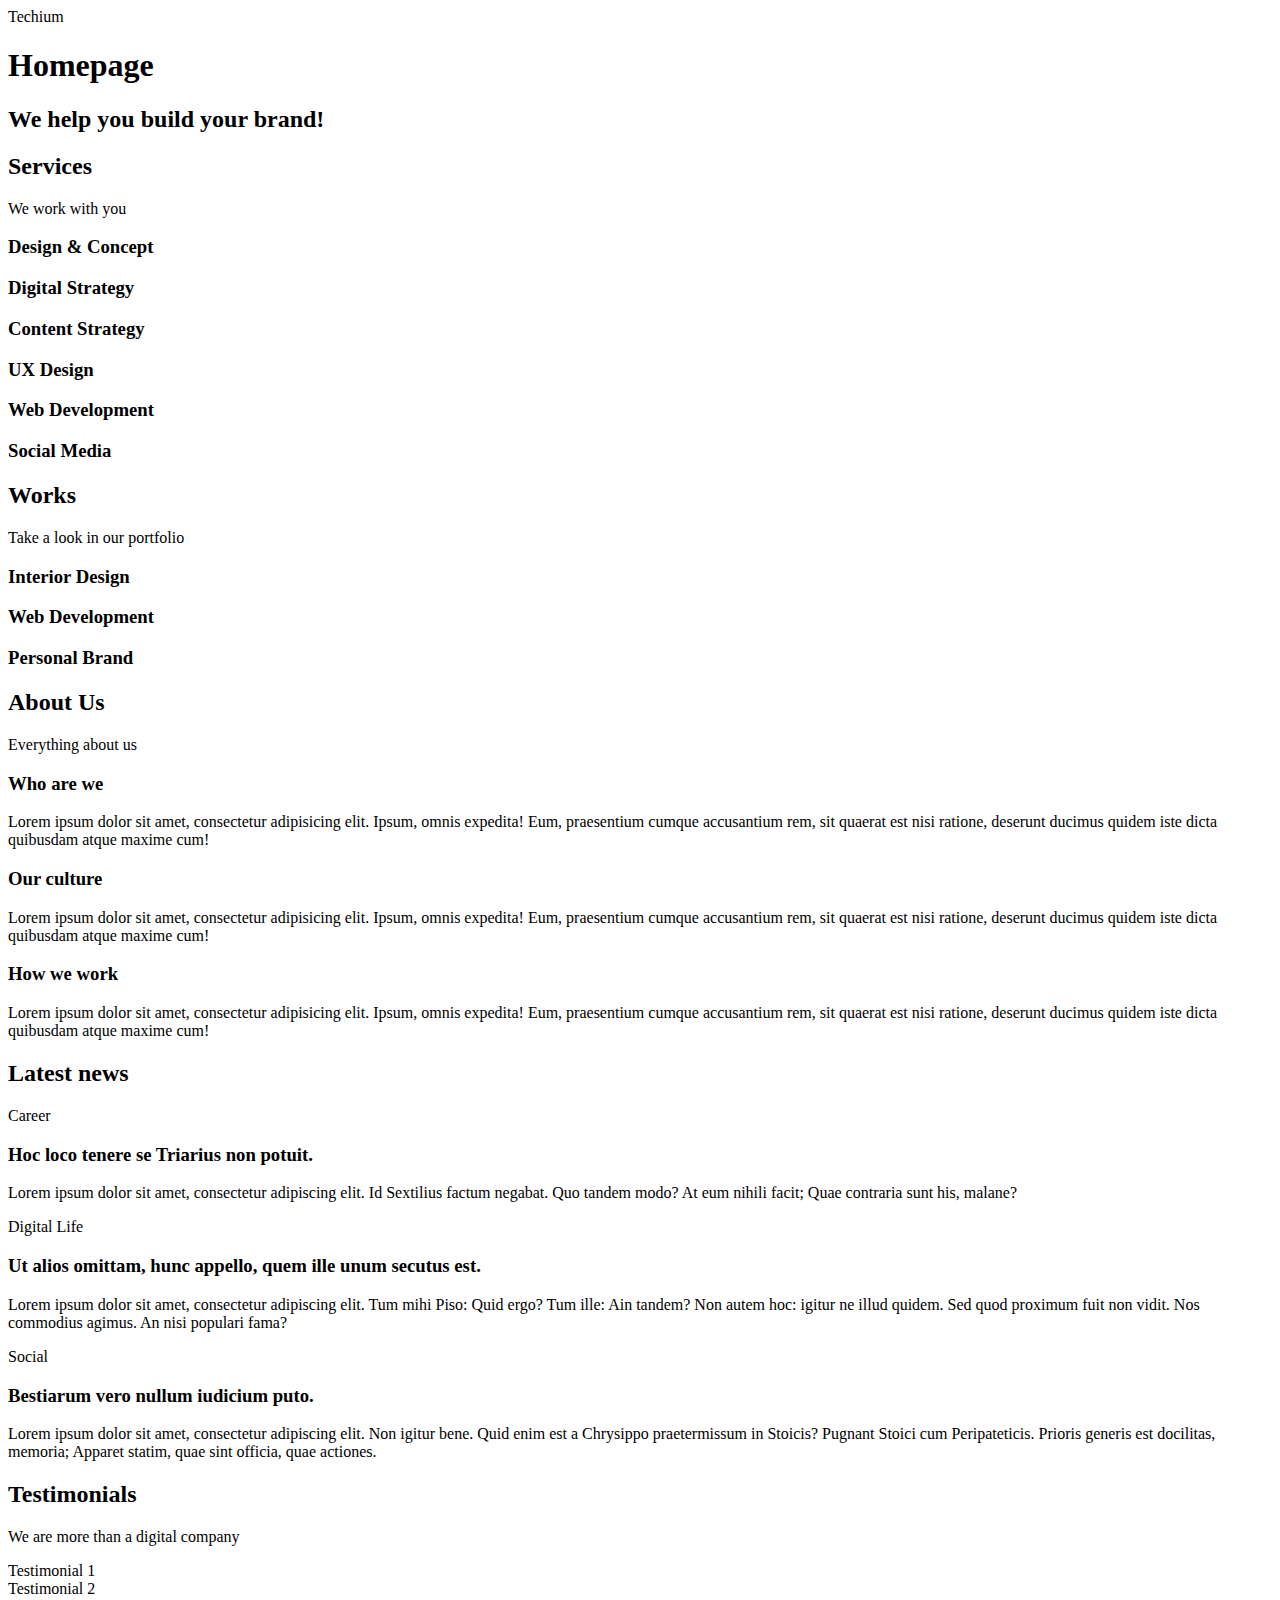
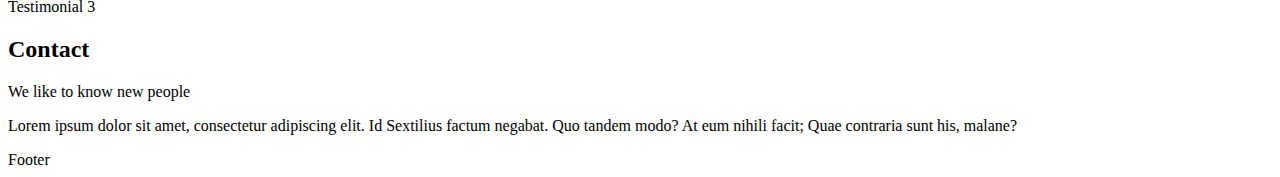
<file: 0x00-html_advanced/16-index.html>
<!DOCTYPE html>
<html lang="en" dir="ltr">
<head>
    <meta charset="UTF-8">
    <!-- <meta http-equiv="X-UA-Compatible" content="IE=edge"> -->
    <meta name="viewport" content="width=device-width, initial-scale=1.0, viewport-fit=cover">
    <title>Homepage - Techium</title>
    <meta name="description" content="Techium is a digital agency">
    <link rel="icon" type="image/png" href="./favicon-16x16.png">
    <link rel="icon" type="image/x-icon" href="./favicon.ico">
</head>
<body>
    <header>
        <div>
            <span>Techium</span>
            <nav></nav>
        </div>
    </header>
    <main>
        <h1>Homepage</h1>
        <section>
            <div>
                <h2>We help you build your brand!</h2>
            </div>
        </section>
        <section>
            <div>
                <header>
                    <h2>Services</h2>
                    <p>We work with you</p>
                </header>
                <div>
                    <h3>Design & Concept</h3>
                    <h3>Digital Strategy</h3>
                    <h3>Content Strategy</h3>
                    <h3>UX Design</h3>
                    <h3>Web Development</h3>
                    <h3>Social Media</h3>
                </div>
            </div>
        </section>
        <section>
            <div>
                <header>
                    <h2>Works</h2>
                    <p>Take a look in our portfolio</p>
                </header>
                <div>
                    <article>
                        <h3>Interior Design</h3>
                    </article>
                    <article>
                        <h3>Web Development</h3>
                    </article>
                    <article>
                        <h3>Personal Brand</h3>
                    </article>
                </div>
            </div>
        </section>
        <section>
            <div>
                <header>
                    <h2>About Us</h2>
                    <p>Everything about us</p>
                </header>
                <div>
                    <h3>Who are we</h3>
                    <p>
                        Lorem ipsum dolor sit amet, consectetur adipisicing elit. Ipsum, omnis expedita! 
                        Eum, praesentium cumque accusantium rem, sit quaerat est nisi ratione, deserunt ducimus 
                        quidem iste dicta quibusdam atque maxime cum!
                    </p>
                    <h3>Our culture</h3>
                    <p>
                        Lorem ipsum dolor sit amet, consectetur adipisicing elit. Ipsum, omnis expedita! 
                        Eum, praesentium cumque accusantium rem, sit quaerat est nisi ratione, deserunt ducimus 
                        quidem iste dicta quibusdam atque maxime cum!
                    </p>
                    <h3>How we work</h3>
                    <p>
                        Lorem ipsum dolor sit amet, consectetur adipisicing elit. Ipsum, omnis expedita! 
                        Eum, praesentium cumque accusantium rem, sit quaerat est nisi ratione, deserunt ducimus 
                        quidem iste dicta quibusdam atque maxime cum!
                    </p>
                </div>
            </div>
        </section>
        <section>
            <div>
                <header>
                    <h2>Latest news</h2>
                </header>
                <div>
                    <article>
                        <p>Career</p>
                        <h3>Hoc loco tenere se Triarius non potuit.</h3>
                        <p>
                            Lorem ipsum dolor sit amet, consectetur adipiscing elit. Id Sextilius factum negabat. 
                            Quo tandem modo? At eum nihili facit; Quae contraria sunt his, malane?
                        </p>
                    </article>
                    <article>
                        <p>Digital Life</p>
                        <h3>Ut alios omittam, hunc appello, quem ille unum secutus est.</h3>
                        <p>
                            Lorem ipsum dolor sit amet, consectetur adipiscing elit. Tum mihi Piso: Quid ergo? 
                            Tum ille: Ain tandem? Non autem hoc: igitur ne illud quidem. Sed quod proximum fuit non vidit. 
                            Nos commodius agimus. An nisi populari fama?
                        </p>
                    </article>
                    <article>
                        <p>Social</p>
                        <h3>Bestiarum vero nullum iudicium puto.</h3>
                        <p>
                            Lorem ipsum dolor sit amet, consectetur adipiscing elit. Non igitur bene. 
                            Quid enim est a Chrysippo praetermissum in Stoicis? Pugnant Stoici cum Peripateticis. 
                            Prioris generis est docilitas, memoria; Apparet statim, quae sint officia, quae actiones.
                        </p>
                    </article>
                </div>
            </div>
        </section>
        <section>
            <div>
                <header>
                    <h2>Testimonials</h2>
                    <p>We are more than a digital company</p>
                </header>
                <div>
                    <article>Testimonial 1</article>
                    <article>Testimonial 2</article>
                    <article>Testimonial 3</article>
                </div>
            </div>
        </section>
        <section>
            <div>
                <header>
                    <h2>Contact</h2>
                    <p>We like to know new people</p>
                </header>
                <div>
                    <p>
                        Lorem ipsum dolor sit amet, consectetur adipiscing elit. Id Sextilius factum negabat. 
                        Quo tandem modo? At eum nihili facit; Quae contraria sunt his, malane?
                    </p>
                </div>
            </div>
        </section>
    </main>
    <footer>
        <div>Footer</div>
    </footer>
</body>
</html>
</file>
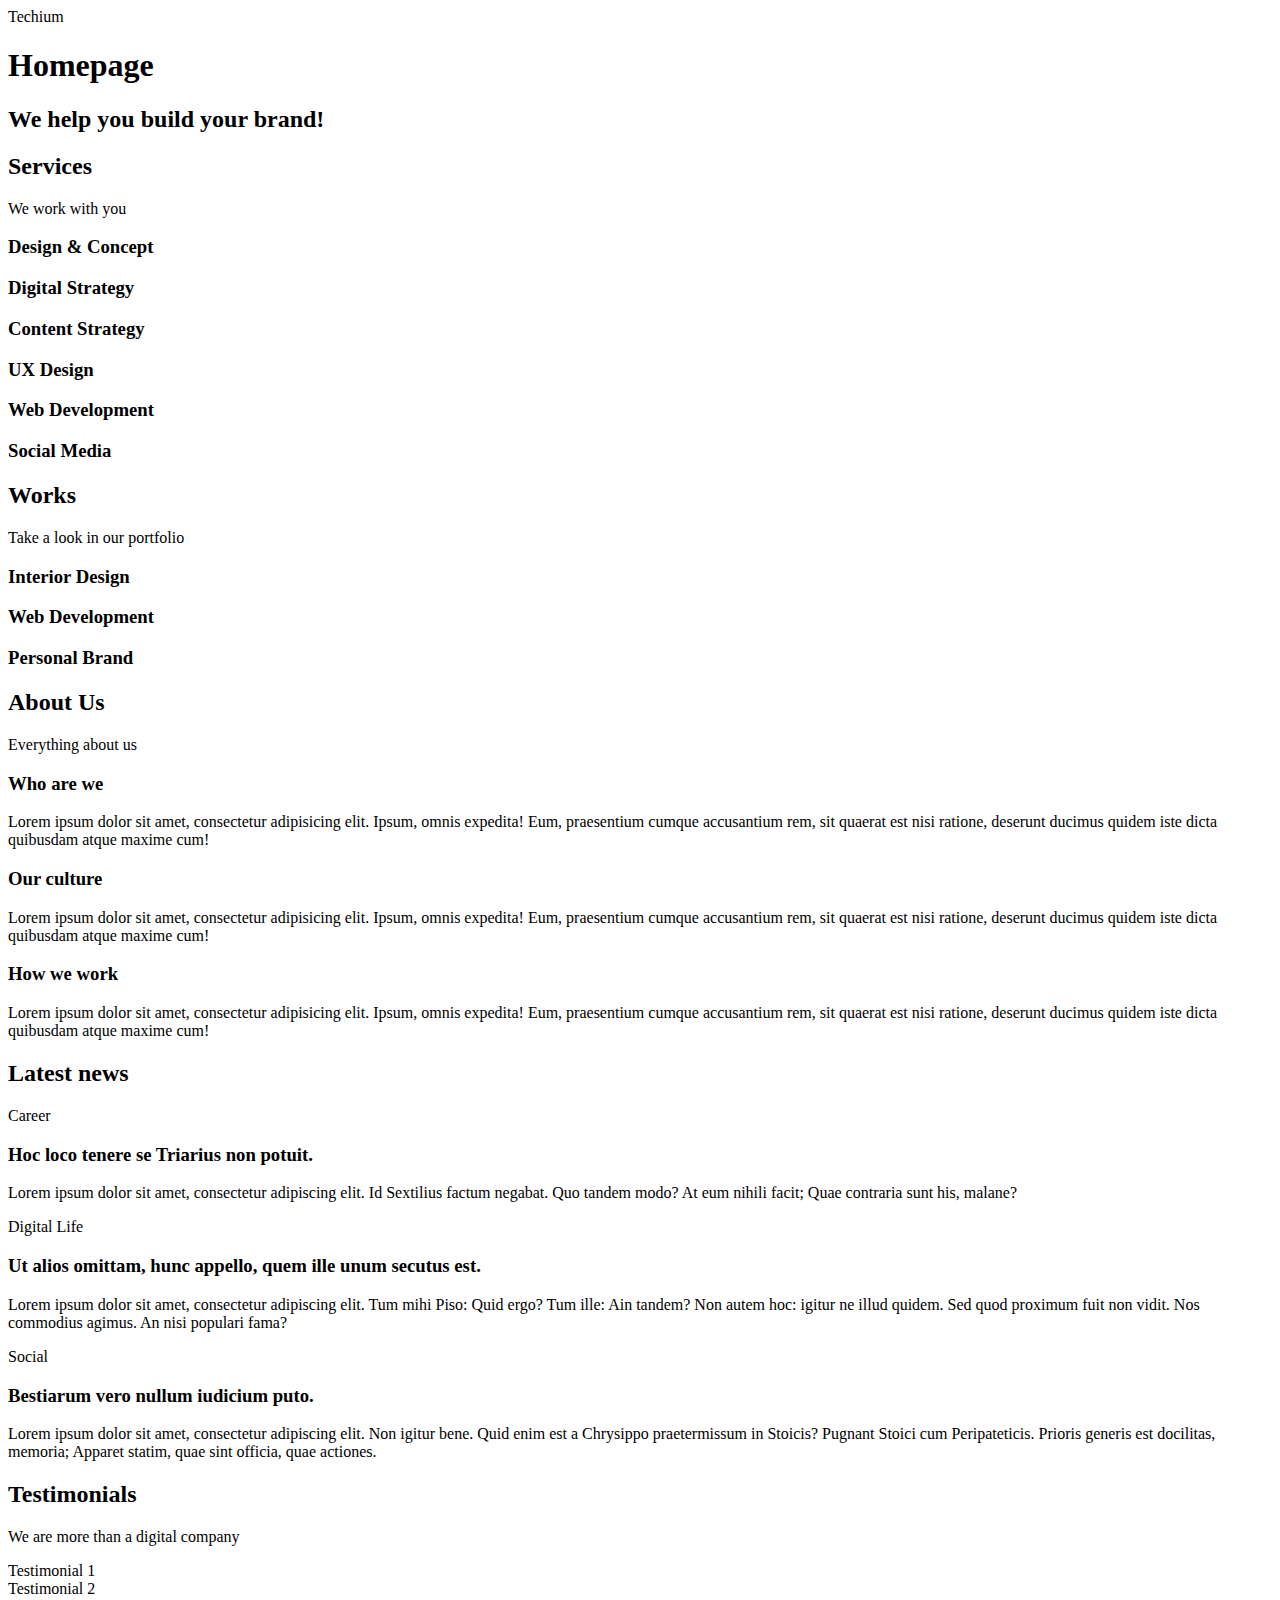
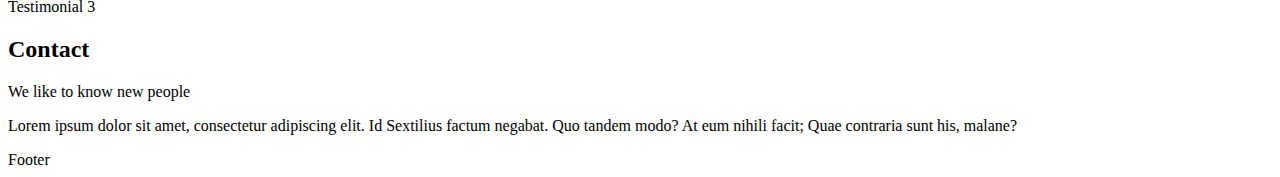
<file: 0x00-html_advanced/17-index.html>
<!DOCTYPE html>
<html lang="en" dir="ltr">
<head>
    <meta charset="UTF-8">
    <!-- <meta http-equiv="X-UA-Compatible" content="IE=edge"> -->
    <meta name="viewport" content="width=device-width, initial-scale=1.0, viewport-fit=cover">
    <title>Homepage - Techium</title>
    <meta name="description" content="Techium is a digital agency">
    <link rel="icon" type="image/png" href="./favicon-16x16.png">
    <link rel="icon" type="image/x-icon" href="./favicon.ico">
</head>
<body>
    <!-- Header -->
    <header>
        <div>
            <span>Techium</span>
            <nav></nav>
        </div>
    </header>
    <!-- Main -->
    <main>
        <h1>Homepage</h1>

        <!-- Hero section -->
        <section>
            <div>
                <h2>We help you build your brand!</h2>
            </div>
        </section>

        <!-- Services section -->
        <section>
            <div>
                <header>
                    <h2>Services</h2>
                    <p>We work with you</p>
                </header>
                <div>
                    <h3>Design & Concept</h3>
                    <h3>Digital Strategy</h3>
                    <h3>Content Strategy</h3>
                    <h3>UX Design</h3>
                    <h3>Web Development</h3>
                    <h3>Social Media</h3>
                </div>
            </div>
        </section>

        <!-- Works section -->
        <section>
            <div>
                <header>
                    <h2>Works</h2>
                    <p>Take a look in our portfolio</p>
                </header>
                <div>
                    <article>
                        <h3>Interior Design</h3>
                    </article>
                    <article>
                        <h3>Web Development</h3>
                    </article>
                    <article>
                        <h3>Personal Brand</h3>
                    </article>
                </div>
            </div>
        </section>

        <!-- About Us section -->
        <section>
            <div>
                <header>
                    <h2>About Us</h2>
                    <p>Everything about us</p>
                </header>
                <div>
                    <h3>Who are we</h3>
                    <p>
                        Lorem ipsum dolor sit amet, consectetur adipisicing elit. Ipsum, omnis expedita! 
                        Eum, praesentium cumque accusantium rem, sit quaerat est nisi ratione, deserunt ducimus 
                        quidem iste dicta quibusdam atque maxime cum!
                    </p>
                    <h3>Our culture</h3>
                    <p>
                        Lorem ipsum dolor sit amet, consectetur adipisicing elit. Ipsum, omnis expedita! 
                        Eum, praesentium cumque accusantium rem, sit quaerat est nisi ratione, deserunt ducimus 
                        quidem iste dicta quibusdam atque maxime cum!
                    </p>
                    <h3>How we work</h3>
                    <p>
                        Lorem ipsum dolor sit amet, consectetur adipisicing elit. Ipsum, omnis expedita! 
                        Eum, praesentium cumque accusantium rem, sit quaerat est nisi ratione, deserunt ducimus 
                        quidem iste dicta quibusdam atque maxime cum!
                    </p>
                </div>
            </div>
        </section>

        <!-- Latest news section -->
        <section>
            <div>
                <header>
                    <h2>Latest news</h2>
                </header>
                <div>
                    <article>
                        <p>Career</p>
                        <h3>Hoc loco tenere se Triarius non potuit.</h3>
                        <p>
                            Lorem ipsum dolor sit amet, consectetur adipiscing elit. Id Sextilius factum negabat. 
                            Quo tandem modo? At eum nihili facit; Quae contraria sunt his, malane?
                        </p>
                    </article>
                    <article>
                        <p>Digital Life</p>
                        <h3>Ut alios omittam, hunc appello, quem ille unum secutus est.</h3>
                        <p>
                            Lorem ipsum dolor sit amet, consectetur adipiscing elit. Tum mihi Piso: Quid ergo? 
                            Tum ille: Ain tandem? Non autem hoc: igitur ne illud quidem. Sed quod proximum fuit non vidit. 
                            Nos commodius agimus. An nisi populari fama?
                        </p>
                    </article>
                    <article>
                        <p>Social</p>
                        <h3>Bestiarum vero nullum iudicium puto.</h3>
                        <p>
                            Lorem ipsum dolor sit amet, consectetur adipiscing elit. Non igitur bene. 
                            Quid enim est a Chrysippo praetermissum in Stoicis? Pugnant Stoici cum Peripateticis. 
                            Prioris generis est docilitas, memoria; Apparet statim, quae sint officia, quae actiones.
                        </p>
                    </article>
                </div>
            </div>
        </section>

        <!-- Testimonials section -->
        <section>
            <div>
                <header>
                    <h2>Testimonials</h2>
                    <p>We are more than a digital company</p>
                </header>
                <div>
                    <article>Testimonial 1</article>
                    <article>Testimonial 2</article>
                    <article>Testimonial 3</article>
                </div>
            </div>
        </section>

        <!-- Contact section -->
        <section>
            <div>
                <header>
                    <h2>Contact</h2>
                    <p>We like to know new people</p>
                </header>
                <div>
                    <p>
                        Lorem ipsum dolor sit amet, consectetur adipiscing elit. Id Sextilius factum negabat. 
                        Quo tandem modo? At eum nihili facit; Quae contraria sunt his, malane?
                    </p>
                </div>
            </div>
        </section>
    </main>

    <!-- Footer -->
    <footer>
        <div>Footer</div>
    </footer>
</body>
</html>
</file>
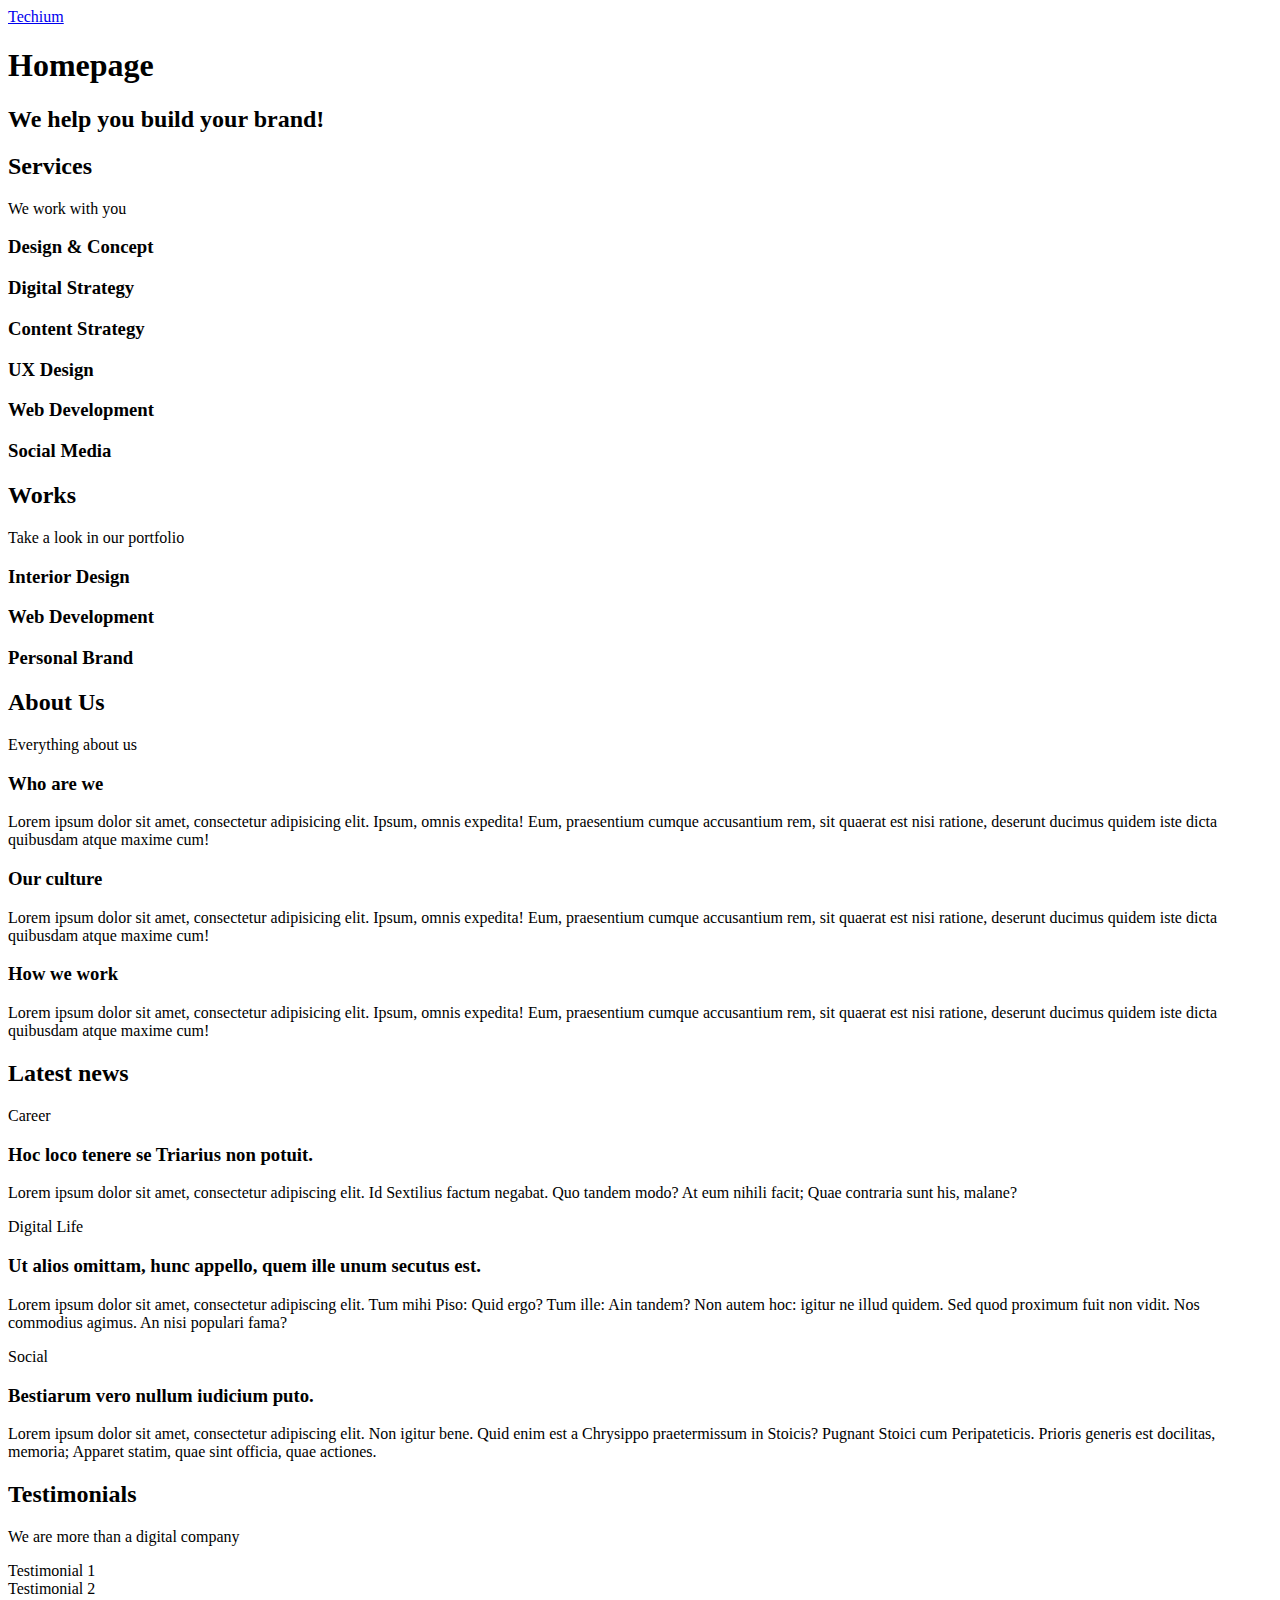
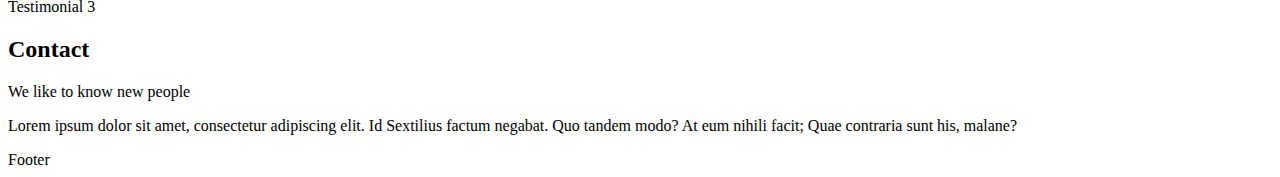
<file: 0x00-html_advanced/18-index.html>
<!DOCTYPE html>
<html lang="en" dir="ltr">
<head>
    <meta charset="UTF-8">
    <!-- <meta http-equiv="X-UA-Compatible" content="IE=edge"> -->
    <meta name="viewport" content="width=device-width, initial-scale=1.0, viewport-fit=cover">
    <title>Homepage - Techium</title>
    <meta name="description" content="Techium is a digital agency">
    <link rel="icon" type="image/png" href="./favicon.png">
    <link rel="icon" type="image/x-icon" href="./favicon.ico">
</head>
<body>
    <!-- Header -->
    <header>
        <div>
            <div>
                <a href="/"><span>Techium</span></a>
            </div>
            <nav></nav>
        </div>
    </header>
    <!-- Main -->
    <main>
        <h1>Homepage</h1>

        <!-- Hero section -->
        <section>
            <div>
                <h2>We help you build your brand!</h2>
            </div>
        </section>

        <!-- Services section -->
        <section>
            <div>
                <header>
                    <h2>Services</h2>
                    <p>We work with you</p>
                </header>
                <div>
                    <h3>Design & Concept</h3>
                    <h3>Digital Strategy</h3>
                    <h3>Content Strategy</h3>
                    <h3>UX Design</h3>
                    <h3>Web Development</h3>
                    <h3>Social Media</h3>
                </div>
            </div>
        </section>

        <!-- Works section -->
        <section>
            <div>
                <header>
                    <h2>Works</h2>
                    <p>Take a look in our portfolio</p>
                </header>
                <div>
                    <article>
                        <h3>Interior Design</h3>
                    </article>
                    <article>
                        <h3>Web Development</h3>
                    </article>
                    <article>
                        <h3>Personal Brand</h3>
                    </article>
                </div>
            </div>
        </section>

        <!-- About Us section -->
        <section>
            <div>
                <header>
                    <h2>About Us</h2>
                    <p>Everything about us</p>
                </header>
                <div>
                    <h3>Who are we</h3>
                    <p>
                        Lorem ipsum dolor sit amet, consectetur adipisicing elit. Ipsum, omnis expedita! 
                        Eum, praesentium cumque accusantium rem, sit quaerat est nisi ratione, deserunt ducimus 
                        quidem iste dicta quibusdam atque maxime cum!
                    </p>
                    <h3>Our culture</h3>
                    <p>
                        Lorem ipsum dolor sit amet, consectetur adipisicing elit. Ipsum, omnis expedita! 
                        Eum, praesentium cumque accusantium rem, sit quaerat est nisi ratione, deserunt ducimus 
                        quidem iste dicta quibusdam atque maxime cum!
                    </p>
                    <h3>How we work</h3>
                    <p>
                        Lorem ipsum dolor sit amet, consectetur adipisicing elit. Ipsum, omnis expedita! 
                        Eum, praesentium cumque accusantium rem, sit quaerat est nisi ratione, deserunt ducimus 
                        quidem iste dicta quibusdam atque maxime cum!
                    </p>
                </div>
            </div>
        </section>

        <!-- Latest news section -->
        <section>
            <div>
                <header>
                    <h2>Latest news</h2>
                </header>
                <div>
                    <article>
                        <p>Career</p>
                        <h3>Hoc loco tenere se Triarius non potuit.</h3>
                        <p>
                            Lorem ipsum dolor sit amet, consectetur adipiscing elit. Id Sextilius factum negabat. 
                            Quo tandem modo? At eum nihili facit; Quae contraria sunt his, malane?
                        </p>
                    </article>
                    <article>
                        <p>Digital Life</p>
                        <h3>Ut alios omittam, hunc appello, quem ille unum secutus est.</h3>
                        <p>
                            Lorem ipsum dolor sit amet, consectetur adipiscing elit. Tum mihi Piso: Quid ergo? 
                            Tum ille: Ain tandem? Non autem hoc: igitur ne illud quidem. Sed quod proximum fuit non vidit. 
                            Nos commodius agimus. An nisi populari fama?
                        </p>
                    </article>
                    <article>
                        <p>Social</p>
                        <h3>Bestiarum vero nullum iudicium puto.</h3>
                        <p>
                            Lorem ipsum dolor sit amet, consectetur adipiscing elit. Non igitur bene. 
                            Quid enim est a Chrysippo praetermissum in Stoicis? Pugnant Stoici cum Peripateticis. 
                            Prioris generis est docilitas, memoria; Apparet statim, quae sint officia, quae actiones.
                        </p>
                    </article>
                </div>
            </div>
        </section>

        <!-- Testimonials section -->
        <section>
            <div>
                <header>
                    <h2>Testimonials</h2>
                    <p>We are more than a digital company</p>
                </header>
                <div>
                    <article>Testimonial 1</article>
                    <article>Testimonial 2</article>
                    <article>Testimonial 3</article>
                </div>
            </div>
        </section>

        <!-- Contact section -->
        <section>
            <div>
                <header>
                    <h2>Contact</h2>
                    <p>We like to know new people</p>
                </header>
                <div>
                    <p>
                        Lorem ipsum dolor sit amet, consectetur adipiscing elit. Id Sextilius factum negabat. 
                        Quo tandem modo? At eum nihili facit; Quae contraria sunt his, malane?
                    </p>
                </div>
            </div>
        </section>
    </main>

    <!-- Footer -->
    <footer>
        <div>Footer</div>
    </footer>
</body>
</html>
</file>
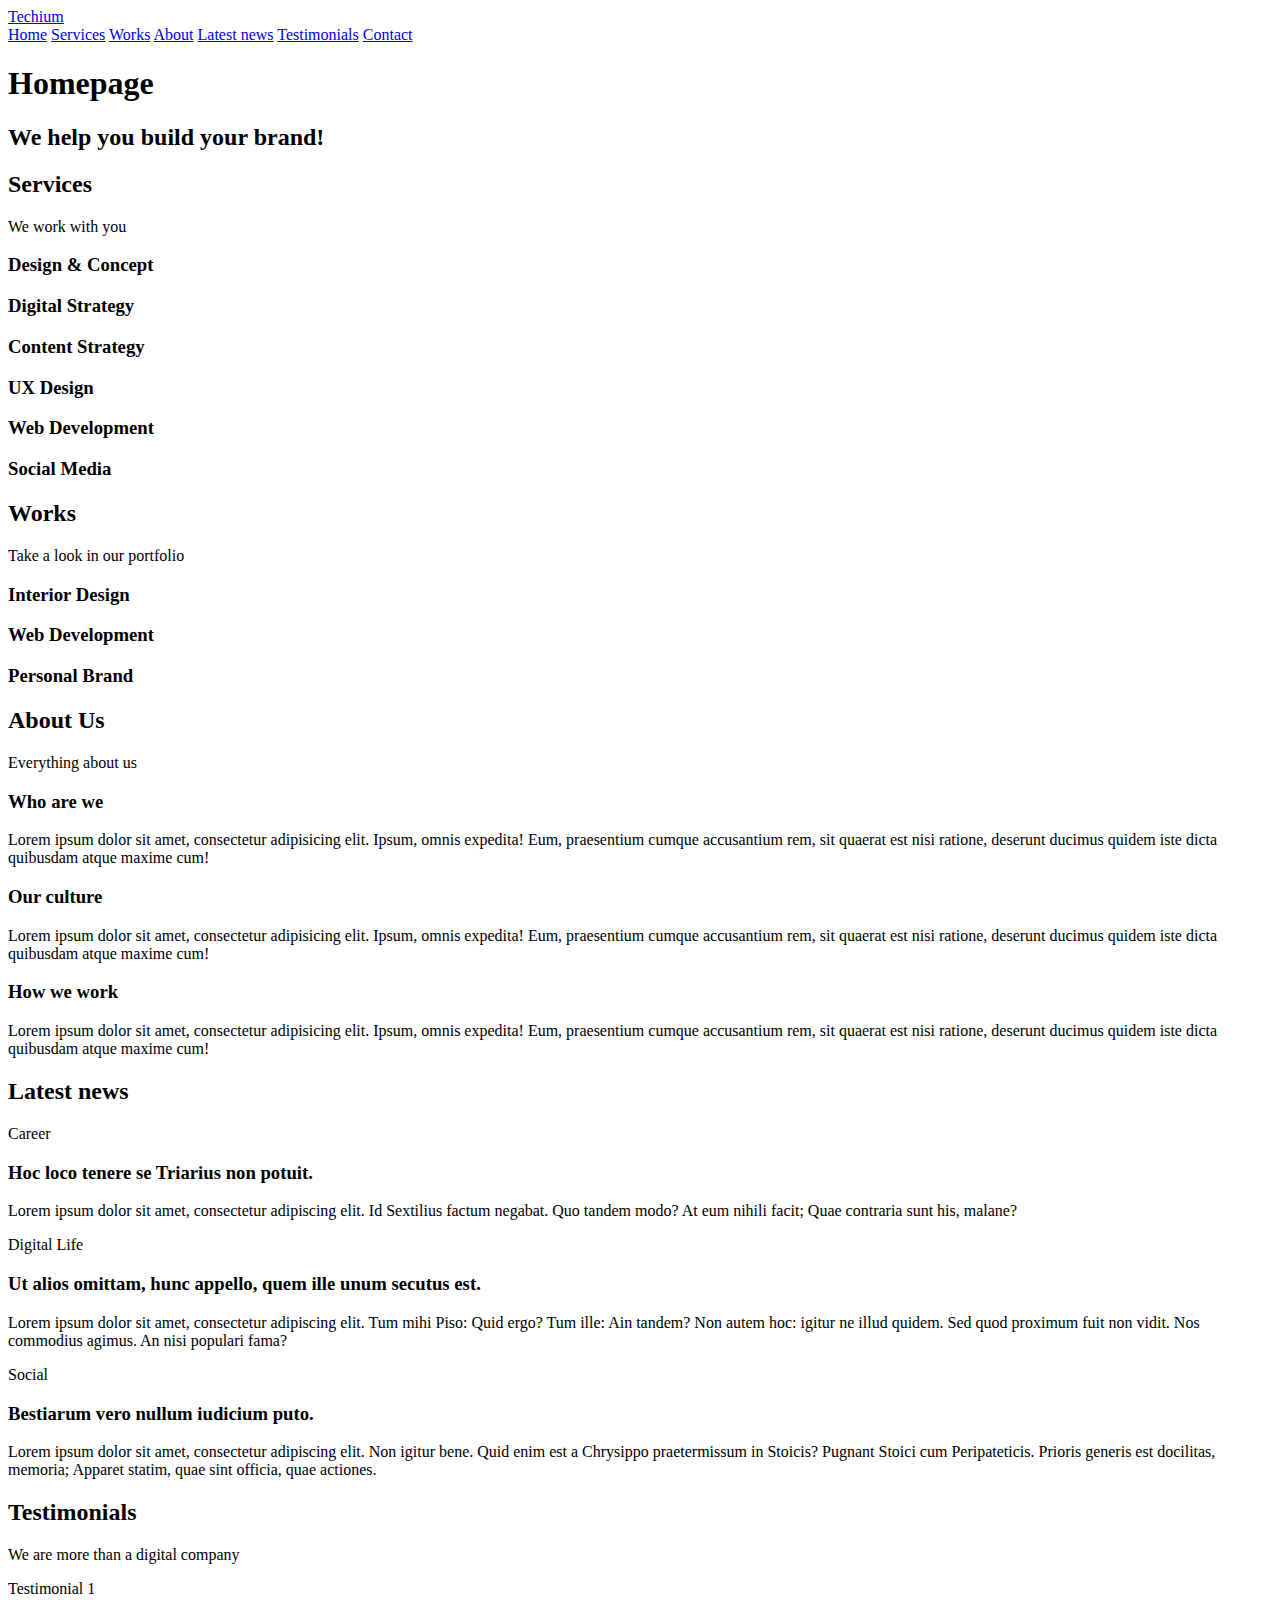
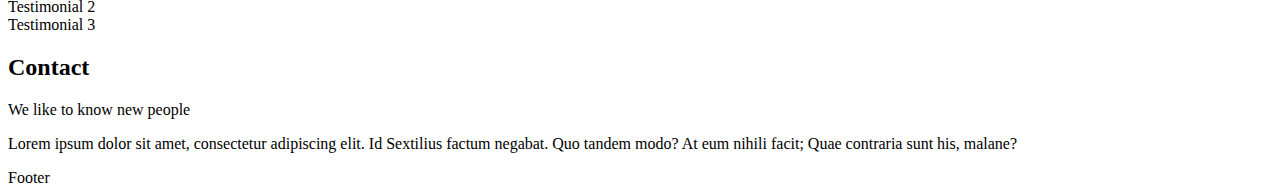
<file: 0x00-html_advanced/20-index.html>
<!DOCTYPE html>
<html lang="en" dir="ltr">
<head>
    <meta charset="UTF-8">
    <!-- <meta http-equiv="X-UA-Compatible" content="IE=edge"> -->
    <meta name="viewport" content="width=device-width, initial-scale=1.0, viewport-fit=cover">
    <title>Homepage - Techium</title>
    <meta name="description" content="Techium is a digital agency">
    <link rel="icon" type="image/png" href="./favicon.png">
    <link rel="icon" type="image/x-icon" href="./favicon.ico">
</head>
<body>
    <!-- Header -->
    <header>
        <div>
            <div>
                <a href="/"><span>Techium</span></a>
            </div>
            <nav>
                <a href="/">Home</a>
                <a href="#services">Services</a>
                <a href="#works">Works</a>
                <a href="#about">About</a>
                <a href="#latest_news">Latest news</a>
                <a href="#testimonials">Testimonials</a>
                <a href="#contact">Contact</a>
            </nav>
        </div>
    </header>
    <!-- Main -->
    <main>
        <h1>Homepage</h1>

        <!-- Hero section -->
        <section>
            <div>
                <h2>We help you build your brand!</h2>
            </div>
        </section>

        <!-- Services section -->
        <section>
            <div>
                <header>
                    <h2>Services</h2>
                    <p>We work with you</p>
                </header>
                <div>
                    <h3>Design & Concept</h3>
                    <h3>Digital Strategy</h3>
                    <h3>Content Strategy</h3>
                    <h3>UX Design</h3>
                    <h3>Web Development</h3>
                    <h3>Social Media</h3>
                </div>
            </div>
        </section>

        <!-- Works section -->
        <section>
            <div>
                <header>
                    <h2>Works</h2>
                    <p>Take a look in our portfolio</p>
                </header>
                <div>
                    <article>
                        <h3>Interior Design</h3>
                    </article>
                    <article>
                        <h3>Web Development</h3>
                    </article>
                    <article>
                        <h3>Personal Brand</h3>
                    </article>
                </div>
            </div>
        </section>

        <!-- About Us section -->
        <section>
            <div>
                <header>
                    <h2>About Us</h2>
                    <p>Everything about us</p>
                </header>
                <div>
                    <h3>Who are we</h3>
                    <p>
                        Lorem ipsum dolor sit amet, consectetur adipisicing elit. Ipsum, omnis expedita! 
                        Eum, praesentium cumque accusantium rem, sit quaerat est nisi ratione, deserunt ducimus 
                        quidem iste dicta quibusdam atque maxime cum!
                    </p>
                    <h3>Our culture</h3>
                    <p>
                        Lorem ipsum dolor sit amet, consectetur adipisicing elit. Ipsum, omnis expedita! 
                        Eum, praesentium cumque accusantium rem, sit quaerat est nisi ratione, deserunt ducimus 
                        quidem iste dicta quibusdam atque maxime cum!
                    </p>
                    <h3>How we work</h3>
                    <p>
                        Lorem ipsum dolor sit amet, consectetur adipisicing elit. Ipsum, omnis expedita! 
                        Eum, praesentium cumque accusantium rem, sit quaerat est nisi ratione, deserunt ducimus 
                        quidem iste dicta quibusdam atque maxime cum!
                    </p>
                </div>
            </div>
        </section>

        <!-- Latest news section -->
        <section>
            <div>
                <header>
                    <h2>Latest news</h2>
                </header>
                <div>
                    <article>
                        <p>Career</p>
                        <h3>Hoc loco tenere se Triarius non potuit.</h3>
                        <p>
                            Lorem ipsum dolor sit amet, consectetur adipiscing elit. Id Sextilius factum negabat. 
                            Quo tandem modo? At eum nihili facit; Quae contraria sunt his, malane?
                        </p>
                    </article>
                    <article>
                        <p>Digital Life</p>
                        <h3>Ut alios omittam, hunc appello, quem ille unum secutus est.</h3>
                        <p>
                            Lorem ipsum dolor sit amet, consectetur adipiscing elit. Tum mihi Piso: Quid ergo? 
                            Tum ille: Ain tandem? Non autem hoc: igitur ne illud quidem. Sed quod proximum fuit non vidit. 
                            Nos commodius agimus. An nisi populari fama?
                        </p>
                    </article>
                    <article>
                        <p>Social</p>
                        <h3>Bestiarum vero nullum iudicium puto.</h3>
                        <p>
                            Lorem ipsum dolor sit amet, consectetur adipiscing elit. Non igitur bene. 
                            Quid enim est a Chrysippo praetermissum in Stoicis? Pugnant Stoici cum Peripateticis. 
                            Prioris generis est docilitas, memoria; Apparet statim, quae sint officia, quae actiones.
                        </p>
                    </article>
                </div>
            </div>
        </section>

        <!-- Testimonials section -->
        <section>
            <div>
                <header>
                    <h2>Testimonials</h2>
                    <p>We are more than a digital company</p>
                </header>
                <div>
                    <article>Testimonial 1</article>
                    <article>Testimonial 2</article>
                    <article>Testimonial 3</article>
                </div>
            </div>
        </section>

        <!-- Contact section -->
        <section>
            <div>
                <header>
                    <h2>Contact</h2>
                    <p>We like to know new people</p>
                </header>
                <div>
                    <p>
                        Lorem ipsum dolor sit amet, consectetur adipiscing elit. Id Sextilius factum negabat. 
                        Quo tandem modo? At eum nihili facit; Quae contraria sunt his, malane?
                    </p>
                </div>
            </div>
        </section>
    </main>

    <!-- Footer -->
    <footer>
        <div>Footer</div>
    </footer>
</body>
</html>
</file>
<file: 0x02-CSS_advanced/styles/1-style.css>
html {
    scroll-behavior: smooth;
}
</file>
<file: 0x02-CSS_advanced/styles/2-style.css>
html {
    scroll-behavior: smooth;
}

body, a {
    color: #161616;
}

.visually-hidden {
    display: none;
}

.card-category, .section-tagline {
    color: #D73953;
}
</file>
<file: 0x02-CSS_advanced/styles/3-style.css>
:root {
    --color-primary:#d73953;
    --color-black: #090909;
    --color-white: #ffffff;
    --color-light-grey: #f3f3f3;
    --color-dark-grey: #353535;
    --text-color: var(--color-black);
}

html {
    scroll-behavior: smooth;
}

body, a {
    color: var(--text-color);
}

.visually-hidden {
    display: none
}

.card-category, .section-tagline {
    color: var(--color-primary)
}
</file>
<file: 0x02-CSS_advanced/styles/4-style.css>
:root {
    --color-primary:#d73953;
    --color-black: #090909;
    --color-white: #ffffff;
    --color-light-grey: #f3f3f3;
    --color-dark-grey: #353535;
    --text-color: var(--color-black);
    --font-family-base: 'Helvetica Neue', 'Helvetica', 'Arial', 'sans-serif';
    --font-family-title: 'Helvetica Neue', 'Helvetica', 'Arial', 'sans-serif';
}

html {
    scroll-behavior: smooth;
}

body {
    font-family: var(--font-family-base);
}

body, a {
    color: var(--text-color);
}

.visually-hidden {
    display: none
}

.card-category, .section-tagline {
    color: var(--color-primary)
}

h1, h2, h3, h4, h5, h6 {
    font-family: var(--font-family-title);
}
</file>
<file: 0x02-CSS_advanced/styles/5-style.css>
:root {
    --color-primary:#d73953;
    --color-black: #090909;
    --color-white: #ffffff;
    --color-light-grey: #f3f3f3;
    --color-dark-grey: #353535;
    --text-color: var(--color-black);
    --font-family-base: 'Helvetica Neue', 'Helvetica', 'Arial', 'sans-serif';
    --font-family-title: 'Helvetica Neue', 'Helvetica', 'Arial', 'sans-serif';
    --font-size-small: 1.2rem;
    --font-size-medium: 1.6rem;
    --font-size-large: 1.8rem;
    --font-size-x-large: 2.3rem;
    --font-size-xx-large: 4.8rem;
}

html {
    scroll-behavior: smooth;
    font-size: 62.5%;
}

body {
    font-family: var(--font-family-base);
    font-size: var(--font-size-medium);
}

body, a {
    color: var(--text-color);
}

.visually-hidden {
    display: none
}

.card-category, .section-tagline {
    color: var(--color-primary)
}

h1, h2, h3, h4, h5, h6 {
    font-family: var(--font-family-title);
}
</file>
<file: 0x02-CSS_advanced/styles/6-style.css>
:root {
    --color-primary:#d73953;
    --color-black: #090909;
    --color-white: #ffffff;
    --color-light-grey: #f3f3f3;
    --color-dark-grey: #353535;
    --text-color: var(--color-black);
    --font-family-base: 'Helvetica Neue', 'Helvetica', 'Arial', 'sans-serif';
    --font-family-title: 'Helvetica Neue', 'Helvetica', 'Arial', 'sans-serif';
    --font-size-small: 1.2rem;
    --font-size-medium: 1.6rem;
    --font-size-large: 1.8rem;
    --font-size-x-large: 2.3rem;
    --font-size-xx-large: 4.8rem;
    --font-weight-regular: 400;
    --font-weight-bold: 700
}

html {
    scroll-behavior: smooth;
    font-size: 62.5%;
}

body {
    font-family: var(--font-family-base);
    font-size: var(--font-size-medium);
    font-weight: var(--font-weight-regular);
}

body, a {
    color: var(--text-color);
}

.visually-hidden {
    display: none
}

.card-category, .section-tagline {
    color: var(--color-primary)
}

h1, h2, h3, h4, h5, h6 {
    font-family: var(--font-family-title);
    font-weight: var(--font-weight-bold);
}
</file>
<file: 0x02-CSS_advanced/styles/7-style.css>
:root {
    --color-primary:#d73953;
    --color-black: #090909;
    --color-white: #ffffff;
    --color-light-grey: #f3f3f3;
    --color-dark-grey: #353535;
    --text-color: var(--color-black);
    --font-family-base: 'Open Sans', 'Helvetica Neue', 'Helvetica', 'Arial', 'sans-serif';
    --font-family-title: 'Raleway','Helvetica Neue', 'Helvetica', 'Arial', 'sans-serif';
    --font-size-small: 1.2rem;
    --font-size-medium: 1.6rem;
    --font-size-large: 1.8rem;
    --font-size-x-large: 2.3rem;
    --font-size-xx-large: 4.8rem;
    --font-weight-regular: 400;
    --font-weight-bold: 700
}

html {
    scroll-behavior: smooth;
    font-size: 62.5%;
}

body {
    font-family: var(--font-family-base);
    font-size: var(--font-size-medium);
    font-weight: var(--font-weight-regular);
}

body, a {
    color: var(--text-color);
}

.visually-hidden {
    display: none
}

.card-category, .section-tagline {
    color: var(--color-primary)
}

h1, h2, h3, h4, h5, h6 {
    font-family: var(--font-family-title);
    font-weight: var(--font-weight-bold);
}
</file>
<file: 0x02-CSS_advanced/styles/8-style.css>
:root {
    --color-primary:#d73953;
    --color-black: #090909;
    --color-white: #ffffff;
    --color-light-grey: #f3f3f3;
    --color-dark-grey: #353535;
    --text-color: var(--color-black);
    --font-family-base: 'Open Sans', 'Helvetica Neue', 'Helvetica', 'Arial', 'sans-serif';
    --font-family-title: 'Raleway','Helvetica Neue', 'Helvetica', 'Arial', 'sans-serif';
    --font-size-small: 1.2rem;
    --font-size-medium: 1.6rem;
    --font-size-large: 1.8rem;
    --font-size-x-large: 2.3rem;
    --font-size-xx-large: 4.8rem;
    --font-weight-regular: 400;
    --font-weight-bold: 700;
    --line-height-small: 1.2;
    --line-height-base: 1.5;
    --line-height-big: 1.8;
}

html {
    scroll-behavior: smooth;
    font-size: 62.5%;
}

body {
    font-family: var(--font-family-base);
    font-size: var(--font-size-medium);
    font-weight: var(--font-weight-regular);
    line-height: var(--line-height-base);
}

body, a {
    color: var(--text-color);
}

.visually-hidden {
    display: none
}

.card-category, .section-tagline {
    color: var(--color-primary)
}

h1, h2, h3, h4, h5, h6 {
    font-family: var(--font-family-title);
    font-weight: var(--font-weight-bold);
}
</file>
<file: 0x02-CSS_advanced/styles/9-style.css>
:root {
    --color-primary:#d73953;
    --color-black: #090909;
    --color-white: #ffffff;
    --color-light-grey: #f3f3f3;
    --color-dark-grey: #353535;
    --text-color: var(--color-black);
    --font-family-base: 'Open Sans', 'Helvetica Neue', 'Helvetica', 'Arial', 'sans-serif';
    --font-family-title: 'Raleway','Helvetica Neue', 'Helvetica', 'Arial', 'sans-serif';
    --font-size-small: 1.2rem;
    --font-size-medium: 1.6rem;
    --font-size-large: 1.8rem;
    --font-size-x-large: 2.3rem;
    --font-size-xx-large: 4.8rem;
    --font-weight-regular: 400;
    --font-weight-bold: 700;
    --line-height-small: 1.2;
    --line-height-base: 1.5;
    --line-height-big: 1.8;
}

html {
    scroll-behavior: smooth;
    font-size: 62.5%;
}

body {
    font-family: var(--font-family-base);
    font-size: var(--font-size-medium);
    font-weight: var(--font-weight-regular);
    line-height: var(--line-height-base);
}

body, a {
    color: var(--text-color);
}

a {
    text-decoration: none;
}

.visually-hidden {
    display: none
}

.card-category, .section-tagline {
    color: var(--color-primary)
}

h1, h2, h3, h4, h5, h6 {
    font-family: var(--font-family-title);
    font-weight: var(--font-weight-bold);
}
</file>
<file: 0x02-CSS_advanced/styles/10-style.css>
:root {
    --color-primary:#d73953;
    --color-black: #090909;
    --color-white: #ffffff;
    --color-light-grey: #f3f3f3;
    --color-dark-grey: #353535;
    --text-color: var(--color-black);
    --font-family-base: 'Open Sans', 'Helvetica Neue', 'Helvetica', 'Arial', 'sans-serif';
    --font-family-title: 'Raleway','Helvetica Neue', 'Helvetica', 'Arial', 'sans-serif';
    --font-size-small: 1.2rem;
    --font-size-medium: 1.6rem;
    --font-size-large: 1.8rem;
    --font-size-x-large: 2.3rem;
    --font-size-xx-large: 4.8rem;
    --font-weight-regular: 400;
    --font-weight-bold: 700;
    --line-height-small: 1.2;
    --line-height-base: 1.5;
    --line-height-big: 1.8;
    --section-header-align: center;
}

html {
    scroll-behavior: smooth;
    font-size: 62.5%;
}

body {
    font-family: var(--font-family-base);
    font-size: var(--font-size-medium);
    font-weight: var(--font-weight-regular);
    line-height: var(--line-height-base);
}

body, a {
    color: var(--text-color);
}

a {
    text-decoration: none;
}

.visually-hidden {
    display: none
}

.card-category, .section-tagline {
    color: var(--color-primary)
}

h1, h2, h3, h4, h5, h6 {
    font-family: var(--font-family-title);
    font-weight: var(--font-weight-bold);
}

.section-header{
    text-align: var(--section-header-align);
}
</file>
<file: 0x02-CSS_advanced/styles/32-style.css>
/*! normalize.css v8.0.1 | MIT License | github.com/necolas/normalize.css */
html{line-height:1.15;-webkit-text-size-adjust:100%}body{margin:0}main{display:block}h1{font-size:2em;margin:.67em 0}
hr{box-sizing:content-box;height:0;overflow:visible}pre{font-family:monospace,monospace;font-size:1em}a{background-color:transparent}
abbr[title]{border-bottom:none;text-decoration:underline;text-decoration:underline dotted}b,strong{font-weight:bolder}
code,kbd,samp{font-family:monospace,monospace;font-size:1em}small{font-size:80%}
sub,sup{font-size:75%;line-height:0;position:relative;vertical-align:baseline}sub{bottom:-.25em}sup{top:-.5em}img{border-style:none}
button,input,optgroup,select,textarea{font-family:inherit;font-size:100%;line-height:1.15;margin:0}button,input{overflow:visible}
button,select{text-transform:none}[type=button],[type=reset],[type=submit],button{-webkit-appearance:button}
[type=button]::-moz-focus-inner,[type=reset]::-moz-focus-inner,[type=submit]::-moz-focus-inner,button::-moz-focus-inner{border-style:none;padding:0}
[type=button]:-moz-focusring,[type=reset]:-moz-focusring,[type=submit]:-moz-focusring,button:-moz-focusring{outline:1px dotted ButtonText}
fieldset{padding:.35em .75em .625em}legend{box-sizing:border-box;color:inherit;display:table;max-width:100%;padding:0;white-space:normal}
progress{vertical-align:baseline}textarea{overflow:auto}[type=checkbox],[type=radio]{box-sizing:border-box;padding:0}
[type=number]::-webkit-inner-spin-button,[type=number]::-webkit-outer-spin-button{height:auto}[type=search]{-webkit-appearance:textfield;outline-offset:-2px}
[type=search]::-webkit-search-decoration{-webkit-appearance:none}::-webkit-file-upload-button{-webkit-appearance:button;font:inherit}details{display:block}
summary{display:list-item}template{display:none}[hidden]{display:none}
/*# sourceMappingURL=normalize.min.css.map */

:root {
    --color-primary:#d73953;
    --color-black: #090909;
    --color-white: #ffffff;
    --color-light-grey: #f3f3f3;
    --color-dark-grey: #353535;
    --text-color: var(--color-black);
    --font-family-base: 'Open Sans', 'Helvetica Neue', 'Helvetica', 'Arial', 'sans-serif';
    --font-family-title: 'Raleway','Helvetica Neue', 'Helvetica', 'Arial', 'sans-serif';
    --font-size-small: 1.2rem;
    --font-size-medium: 1.6rem;
    --font-size-large: 1.8rem;
    --font-size-x-large: 2.3rem;
    --font-size-xx-large: 4.8rem;
    --font-weight-regular: 400;
    --font-weight-bold: 700;
    --line-height-small: 1.2;
    --line-height-base: 1.5;
    --line-height-big: 1.8;
    --section-header-align: center;
    --section-tagline-transform: uppercase;
    --section-title-margin: 0;
    --section-title-color: var(--color-black);
    --section-padding: 5rem 0;
    --section-header-padding: 0 0 3rem;
    --section-body-padding: 0 0 3rem;
    --section-footer-padding: 3rem 0 0;
    --section-footer-align: center;
    --footer-padding: 5rem 0 1rem;
    --nav-item-font-family: var(--font-family-title);
    --nav-item-font-weight: var(--font-weight-bold);
    --nav-item-font-size: var(--font-size-medium);
    --nav-item-letter-spacing: 0.04rem;
    --nav-item-display: inline-block;
    --nav-item-margin: 0 0 3rem;
    --nav-item-link-hover: var(--color-white);
    --section-tagline-margin: 0;
    --button-display: inline-block;
    --button-padding: 1.5rem 3rem;
    --button-border: 0.2rem solid var(--color-primary);
    --button-color: var(--color-black);
    --button-text-decoration: none;
    --button-font-size: var(--font-size-large);
    --button-hover-color: var(--color-white);
    --button-hover-text-decoration: none;
    --button-hover-background: var(--color-primary);
    --header-padding: 4rem 0 0;
    --header-logo-position: relative;
    --header-logo-link-display: inline-block;
    --header-logo-link-position: absolute;
    --header-logo-link-top: -1rem;
    --header-logo-link-left: 0;
    --transition-duration: .3s;
    --transition-cubic-bezier: cubic-bezier(0.17, 0.67, 0, 1.01);

}

*, *:before, *:after{
    box-sizing: border-box;
}

html {
    scroll-behavior: smooth;
    font-size: 62.5%;
}

body {
    font-family: var(--font-family-base);
    font-size: var(--font-size-medium);
    font-weight: var(--font-weight-regular);
    line-height: var(--line-height-base);
}

body, a:link {
    color: var(--text-color);
}

a:link {
    text-decoration: none;
}

a:visited {
    font-style: italic;
}

a:hover {
    text-decoration: underline;
}

a:active {
    background: var(--color-light-grey);
}

.button {
    display: var(--button-display);
    padding: var(--button-padding);
    border: var(--button-border);
    font-size: var(--button-font-size);
    color: var(--button-color);
    text-decoration: var(--button-text-decoration);
}

.button:hover {
    color: var(--button-hover-color);
    text-decoration: var(--button-hover-text-decoration);
    background-color: var(--button-hover-background);
    transition-duration: var(--transition-duration);
    transition-property: color, background-color;
}

[data-section-theme="dark"] {
    --text-color: var(--color-white);
    --section-title-color: var(--color-white);
    background: var(--color-black);
    --button-color: var(--color-white);
}

.visually-hidden {
    display: none
}

.card-category, .section-tagline {
    color: var(--color-primary)
}

h1, h2, h3, h4, h5, h6{
    font-family: var(--font-family-title);
    font-weight: var(--font-weight-bold);
}

.header {
    padding: var(--header-padding);
}

.header-logo {
    position: var(--header-logo-position)
}

.header-logo a {
    display: var(--header-logo-link-display);
    position: var(--header-logo-link-position);
    top: var(--header-logo-link-top);
    left: var(--header-logo-link-left);
}

.section-hero {
    background-size: 90rem auto;
}

.section-hero .section-title {
    margin-bottom: 5rem;
}

.section-hero .section-inner {
    padding: 10rem 40rem 2rem 0;
}

.navbar-menu {
   float: right;
}

.nav {
    margin: 0;
    padding: 0;
    list-style: none;
    text-align: center;
}

.nav .nav-item {
    font-family: var(--nav-item-font-family);
    font-weight: var(--nav-item-font-weight);
    font-size: var(--nav-item-font-size);
    letter-spacing: var(--nav-item-letter-spacing);
    display: var(--nav-item-display);
    margin: var(--nav-item-margin);
}

.nav .nav-link {
    display: block;
    padding: 0.5rem 1rem;
}

.nav .nav-link:hover {
    color: var(--nav-item-link-hover);
}

.nav .nav-link::before {
    content: "";
    position: absolute;
    top: 0;
    left: 0;
    background-color: var(--color-white);
    width: 0;
    height: 0.2rem;
    transition: var(--transition-duration) var(--transition-cubic-bezier);
}

.nav .nav-item:hover .nav-link::before {
    background-color: var(--color-primary);
    width: 100%;
}

.section {
    padding: var(--section-padding);
}

.section-header {
    text-align: var(--section-header-align);
    padding: var(--section-header-padding);
}

.section-body {
    padding: var(--section-body-padding);
}

.card-services .card-title{
    margin: 0;
}

.card-services a {
    display: block;
    padding: 2rem;
    background-color: var(--color-light-grey)
}

.card-services a:hover {
    color: var(--color-white);
    background-color: var(--color-primary);
    text-decoration: none;
}

.card-work .card-outer {
    position: relative;
    overflow: hidden;
}

.card-work:hover .card-outer {
    transform: scale(0.95);
}

.card-work .card-image img {
    height: 30rem;
    width: 100%;
    object-fit: cover;
    vertical-align: bottom;
}

.card-work:hover .card-image {
    transform: scale(1.2);
    transition: var(--transition-duration) var(--transition-cubic-bezier);
}

.card-work .card-inner {
    position: absolute;
    top: -0.1rem;
    left: -0.1rem;
    right: -0.1rem;
    z-index: 1;
    transition: var(--transition-duration) var(--transition-cubic-bezier);
}

.card-work:hover .card-inner {
    background-color: rgba(0, 0, 0, 0.7);
}

.card-work .card-title {
    text-align: center;
    margin: 0;
    opacity: 0;
    height: 100%;
    position: relative;
}

.card-work .card-title a {
    display: block;
    text-decoration: none;
    padding-top: 45%;
}

.card-work .card-title a::after {
    position: absolute;
    top: 0;
    right: 0;
    left: 0;
    bottom: 0;
    content: ""
}

.card-work:hover .card-title {
    opacity: 1;
}


.section-footer {
    padding: var(--section-footer-padding);
    text-align: var(--section-footer-align);
}

.section-title {
    font-family: var(--font-family-title);
    font-size: var(--font-size-xx-large);
    font-weight: var(--font-weight-bold);
    margin: var(--section-title-margin);
    color: var(--section-title-color);
}

.section-tagline {
    font-family: var(--font-family-title);
    text-transform: var(--section-tagline-transform);
    font-weight: var(--font-weight-bold);
    margin: var(--section-tagline-margin);
}

.container {
    width: 960px;
    margin-left: auto;
    margin-right: auto;
    /* background: red; */
}

ul.row {
    margin: 0;
    padding: 0;
    list-style: none;
}

[class^="col-"] {
    float: left;
    padding: 0.5rem;
}

.col-1-3 {
    width: 33.33%;
}

.col-1-2 {
    width: 50%;
}

.row::after{
    content: "";
    display: table;
    clear: both;
}

.card-testimonial {
    text-align: center;
}

.card-testimonial .card-avatar{
    border-radius: 50%;
    width: 10rem;
    height: 10rem;
}

.card-testimonial .card-quote cite {
    display:block;
    padding-top: 1rem;
    color: var(--color-primary);
}

.card-testimonial .card-quote {
    position: relative;
}

.card-testimonial .card-quote::before {
    content: "\201C";
    position: absolute;
    top: -4.5rem;
    left: -1rem;
    color: #efeded;
    font-size: 10rem;
    z-index: -1;
}

.footer {
    padding: var(--footer-padding);
}

.footer ul{
    text-align: right;
}

.footer-address {
    color: var(--text-color);
}

.social-link {
    display: block;
}

.social-link > svg {
    fill: var(--text-color);
}

.footer-copyright {
    margin: 0;
    font-size: var(--font-size-small);
    color: var(--text-color);
}
</file>
